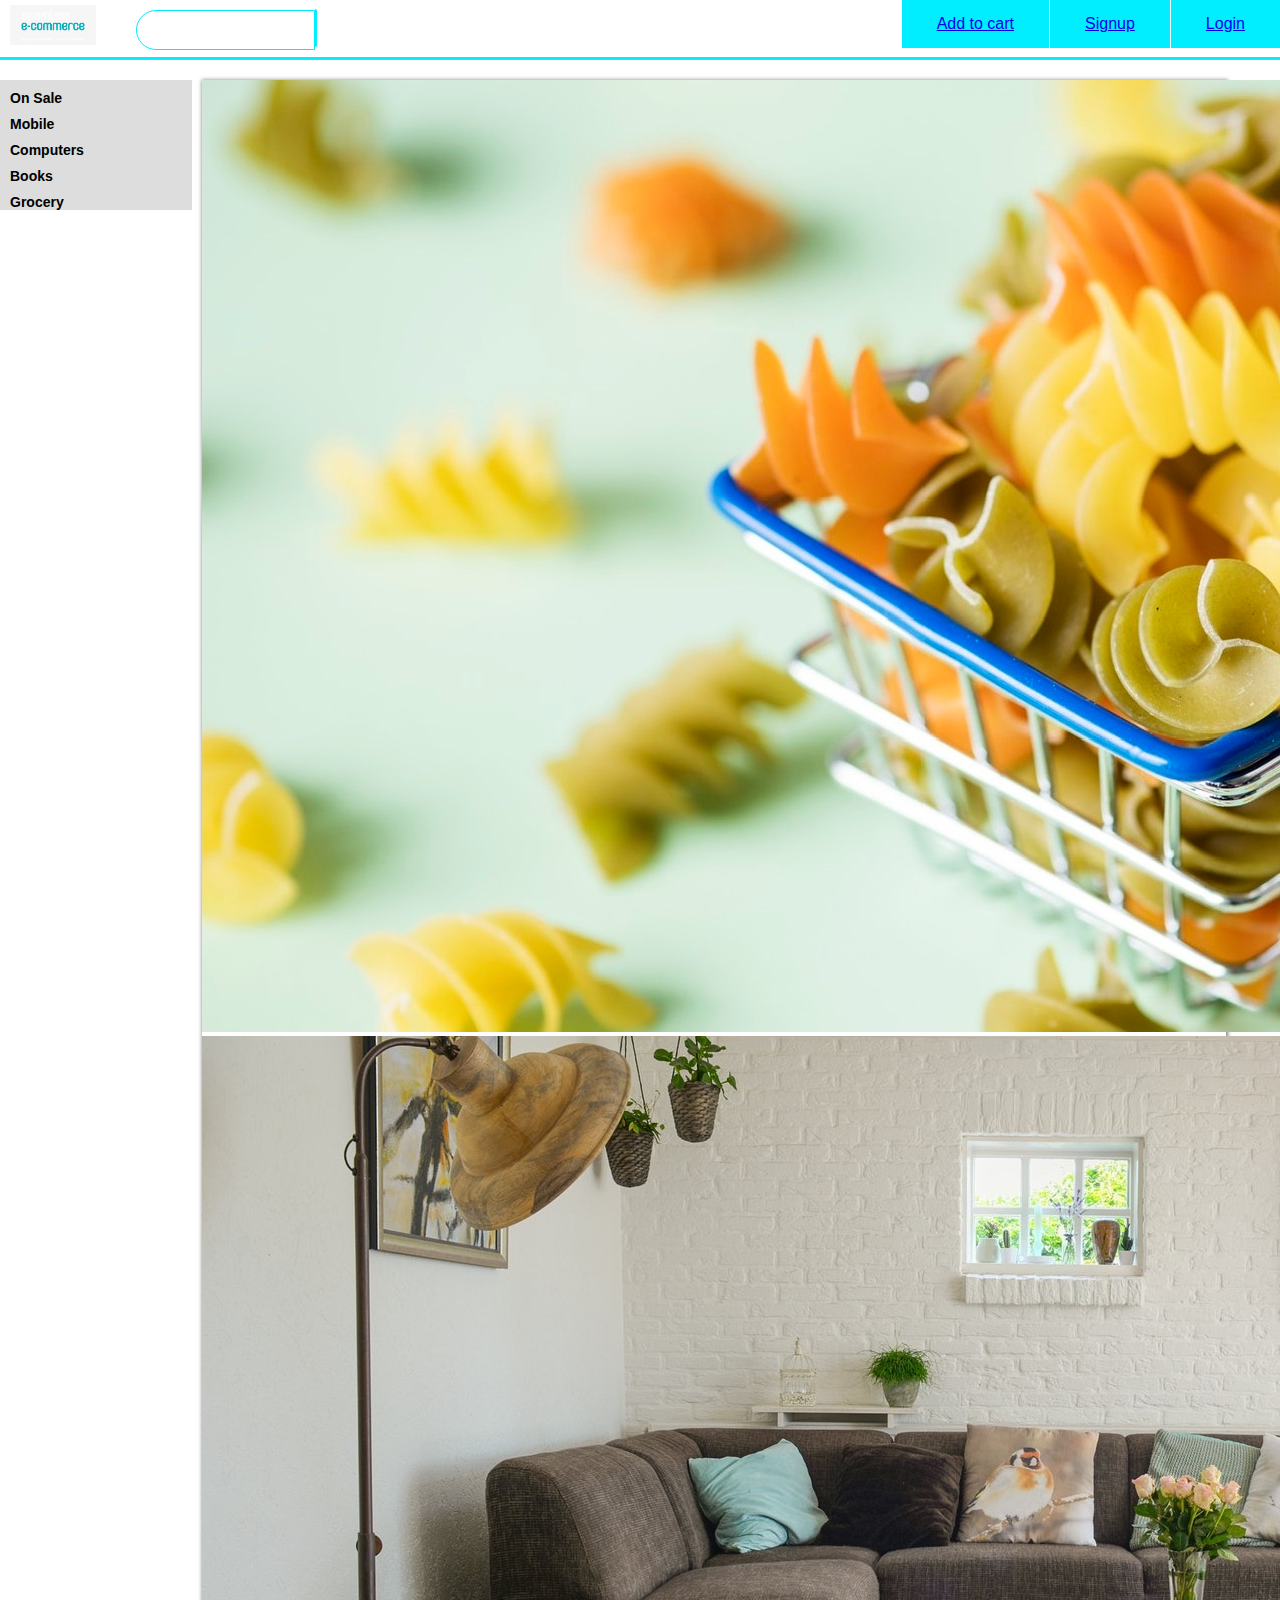
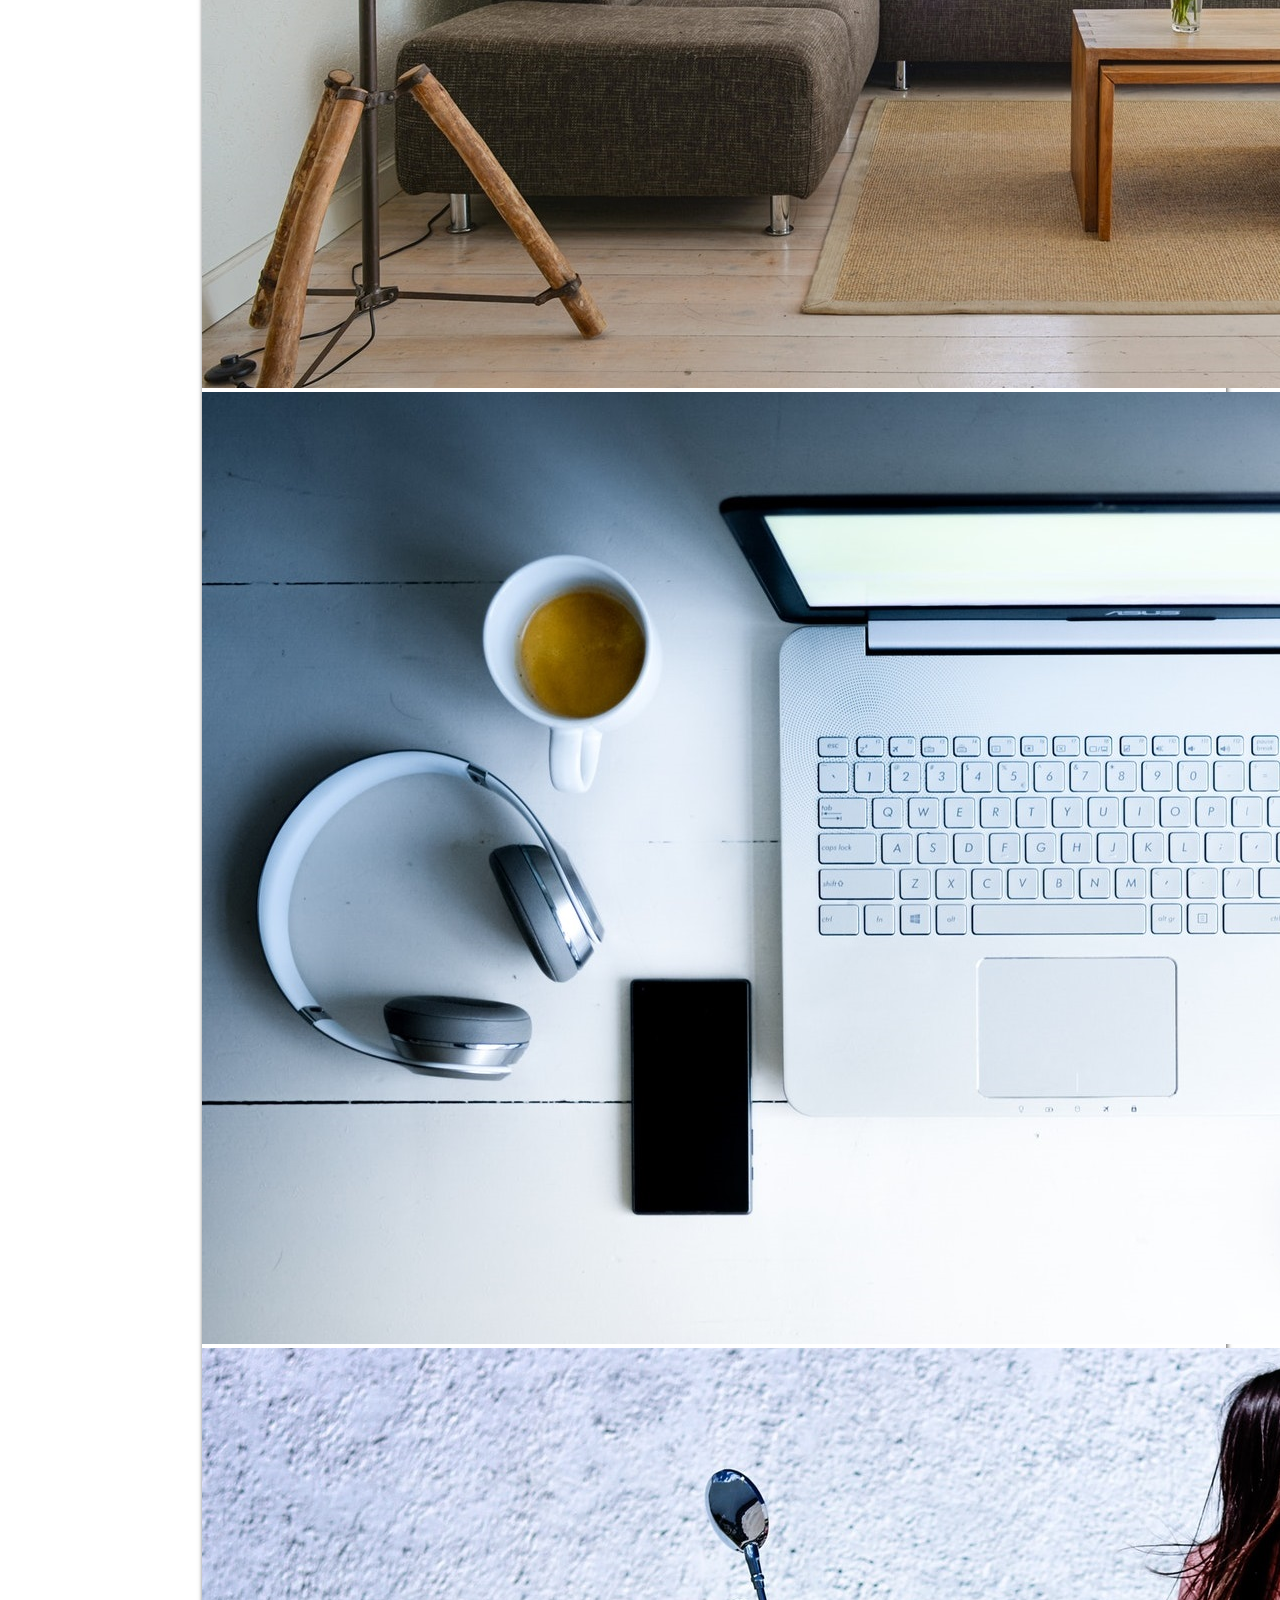
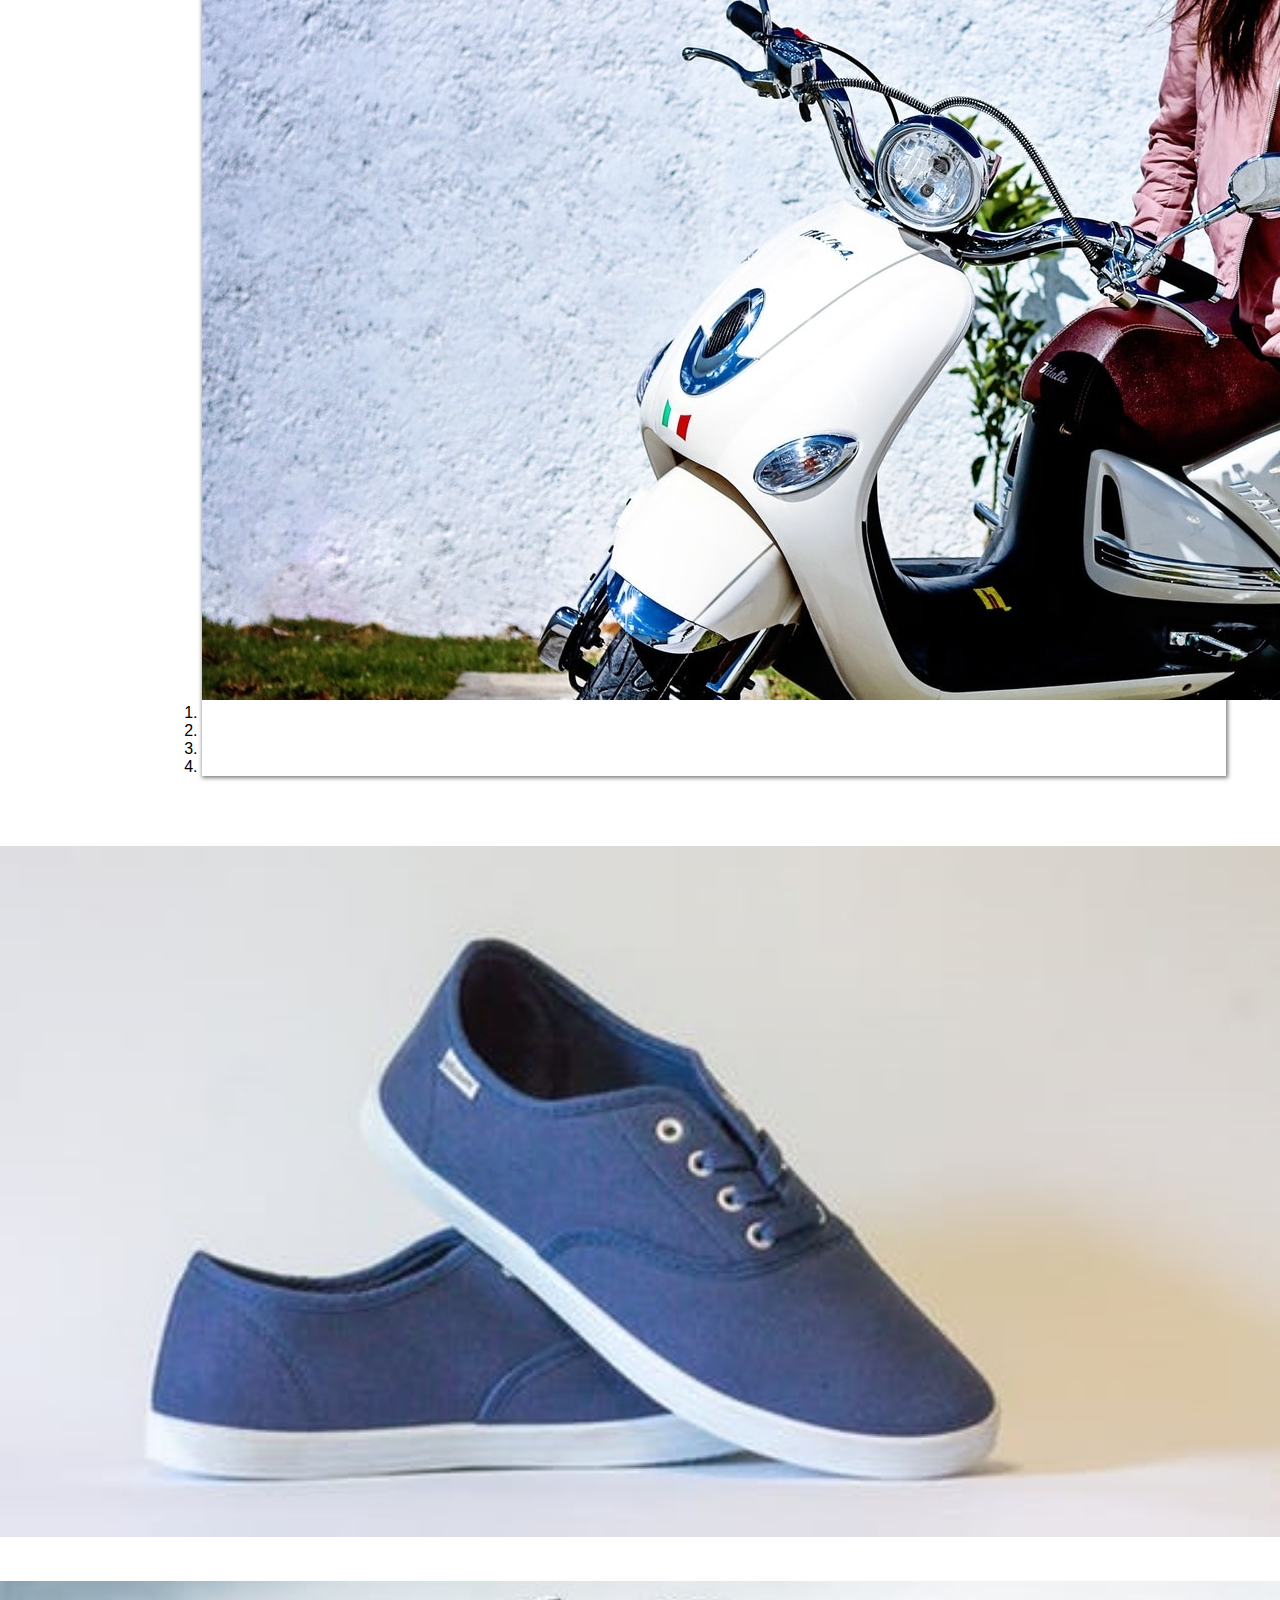
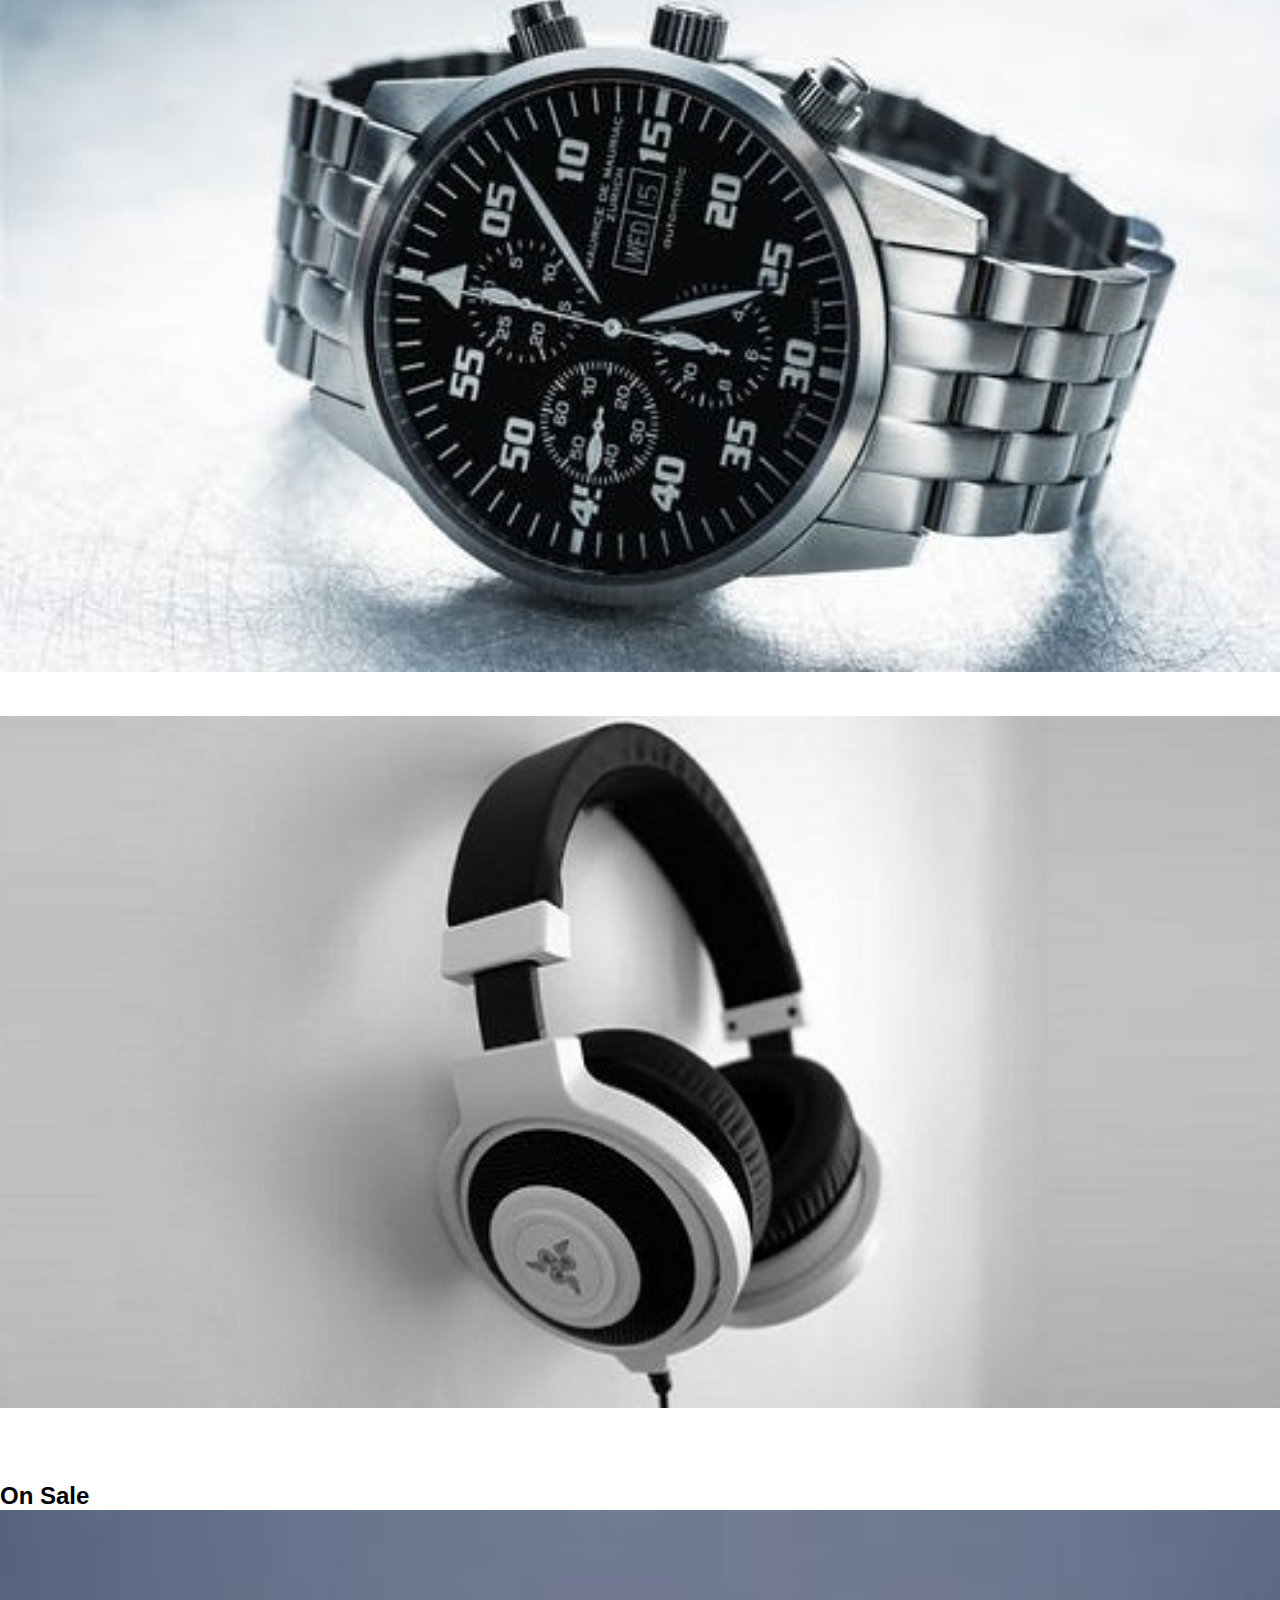
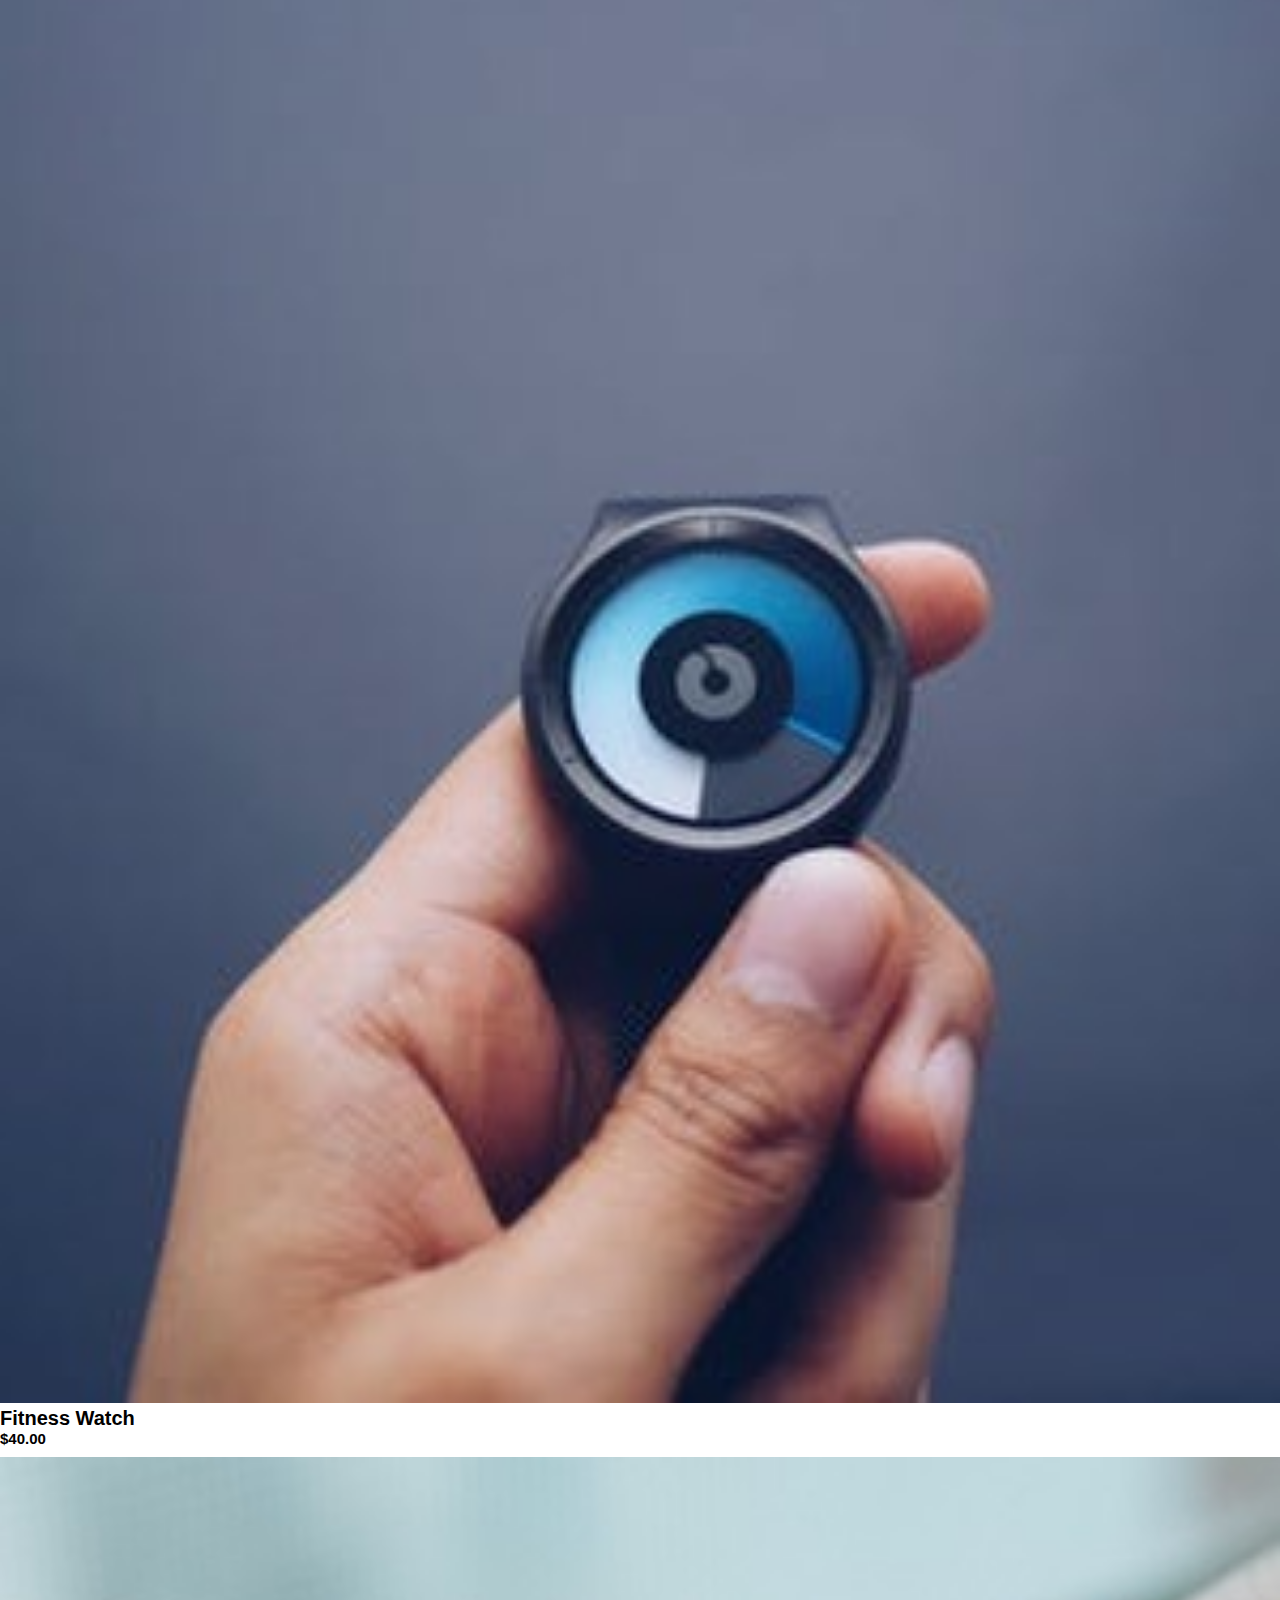
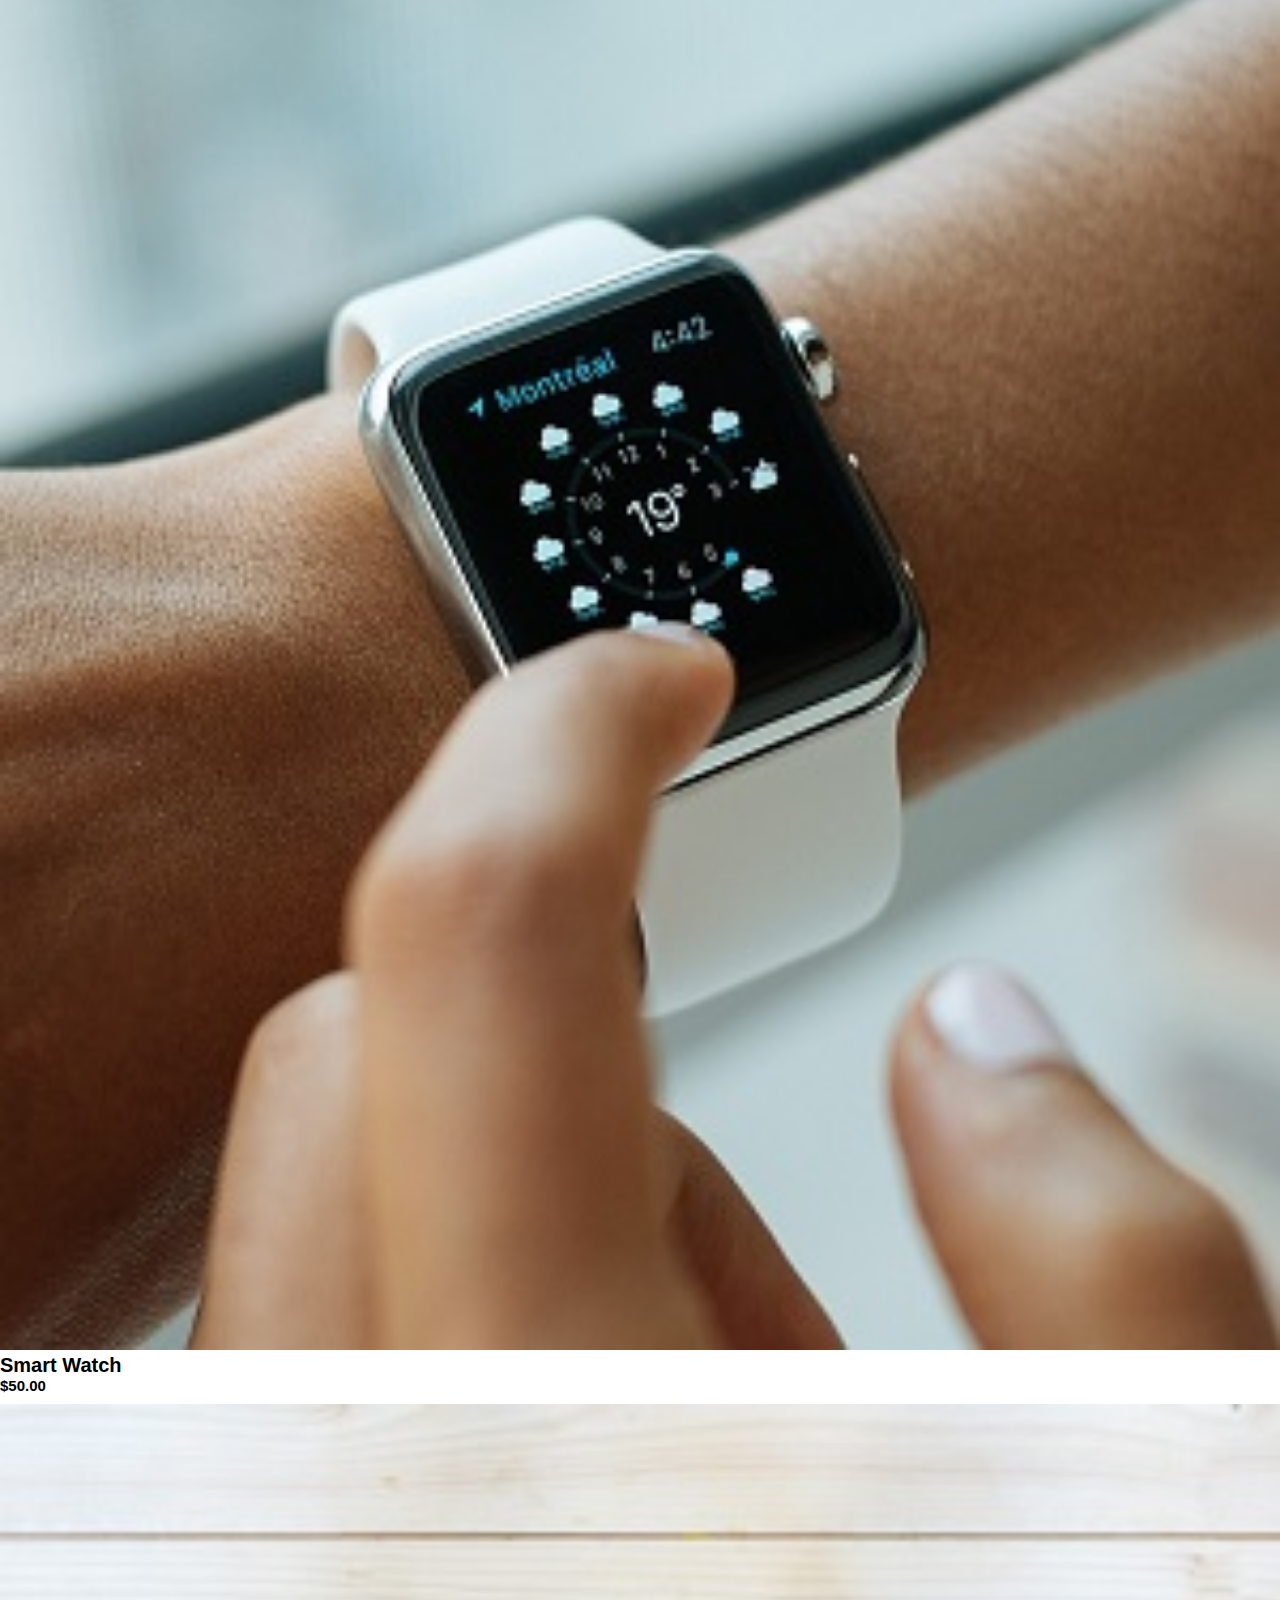
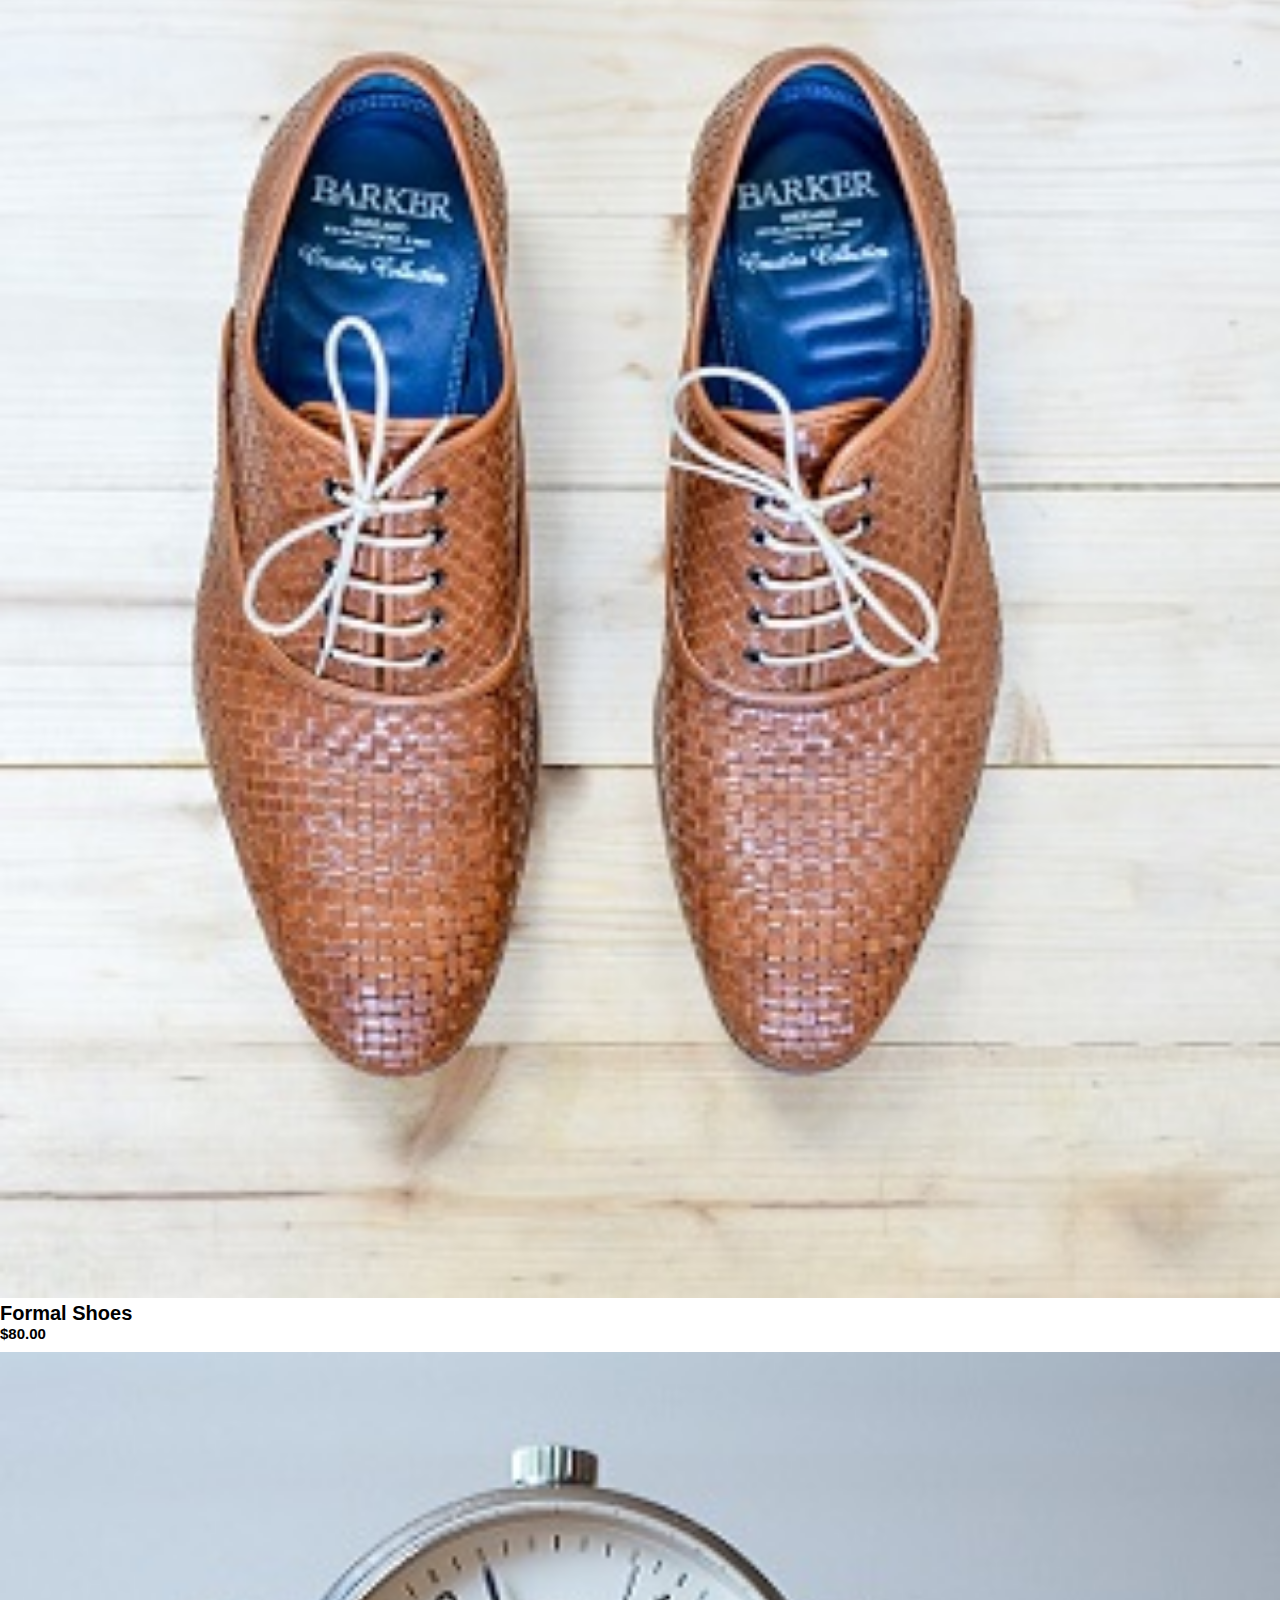
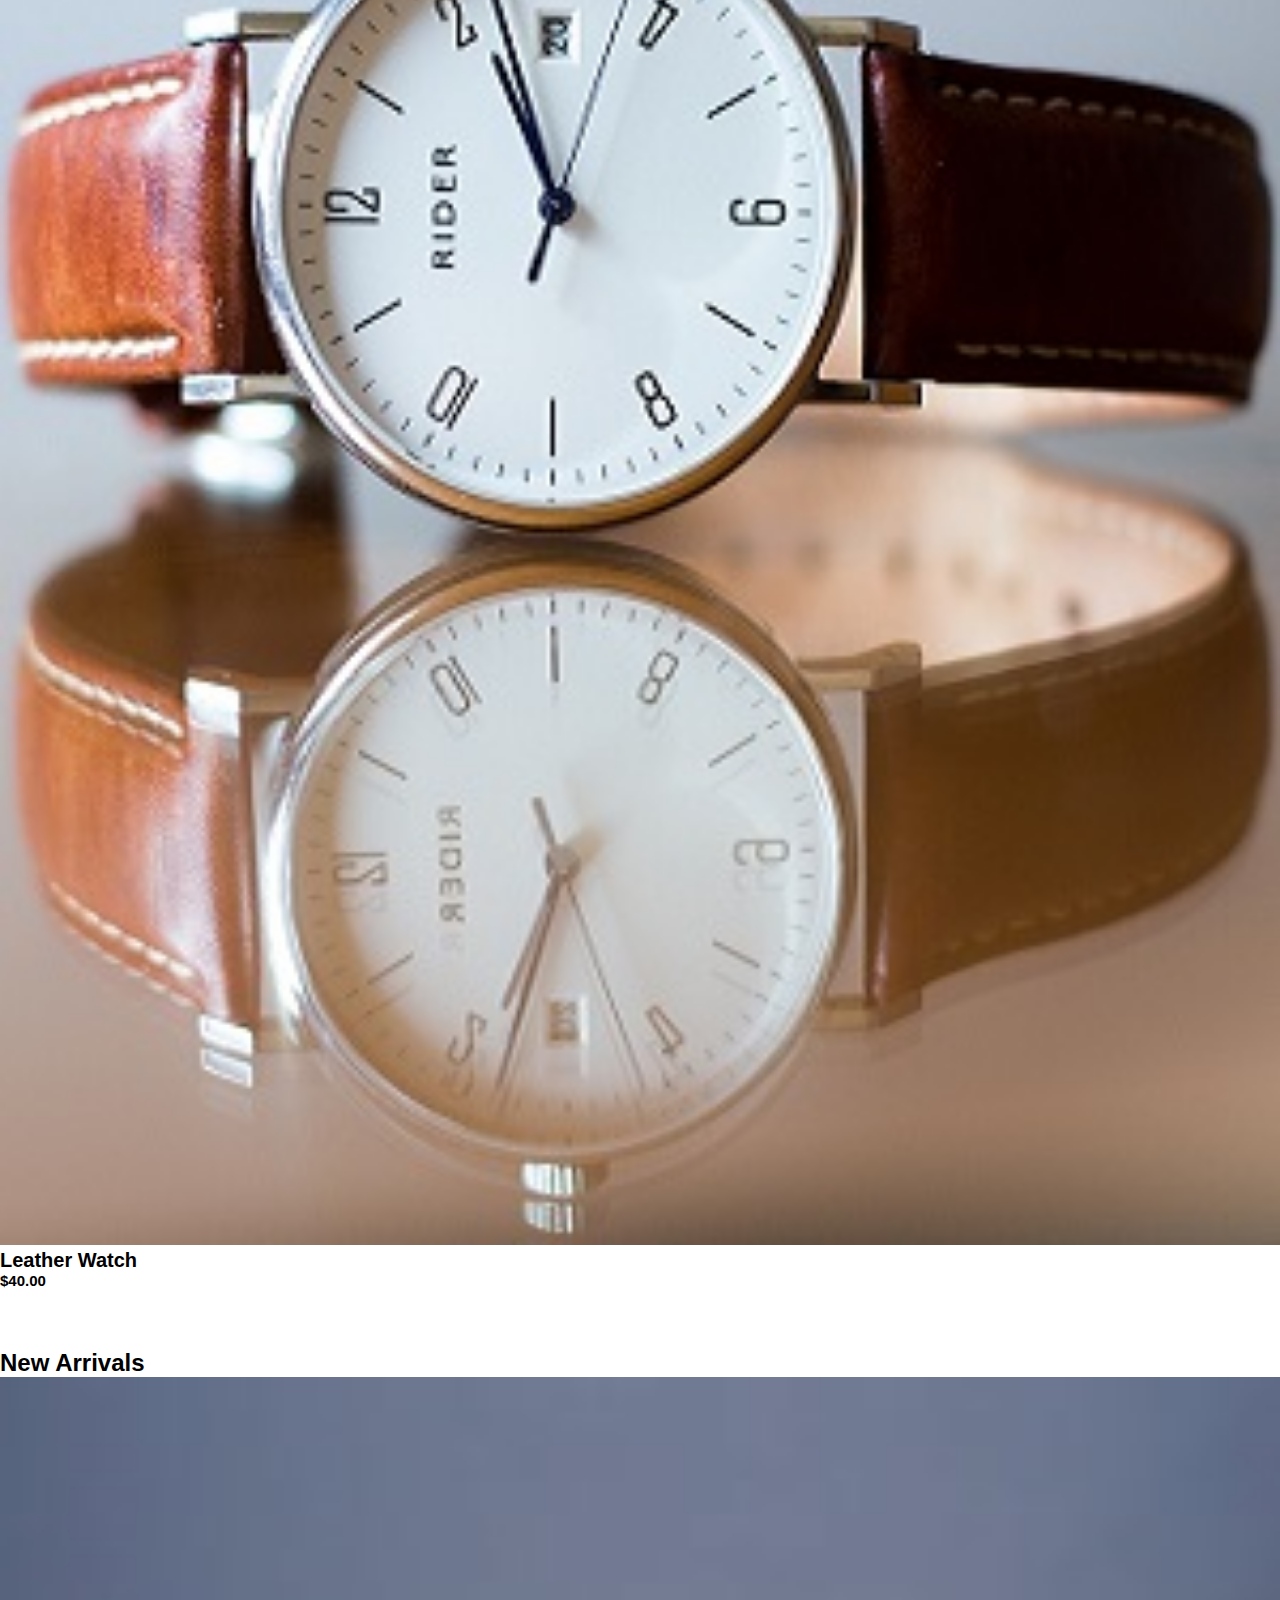
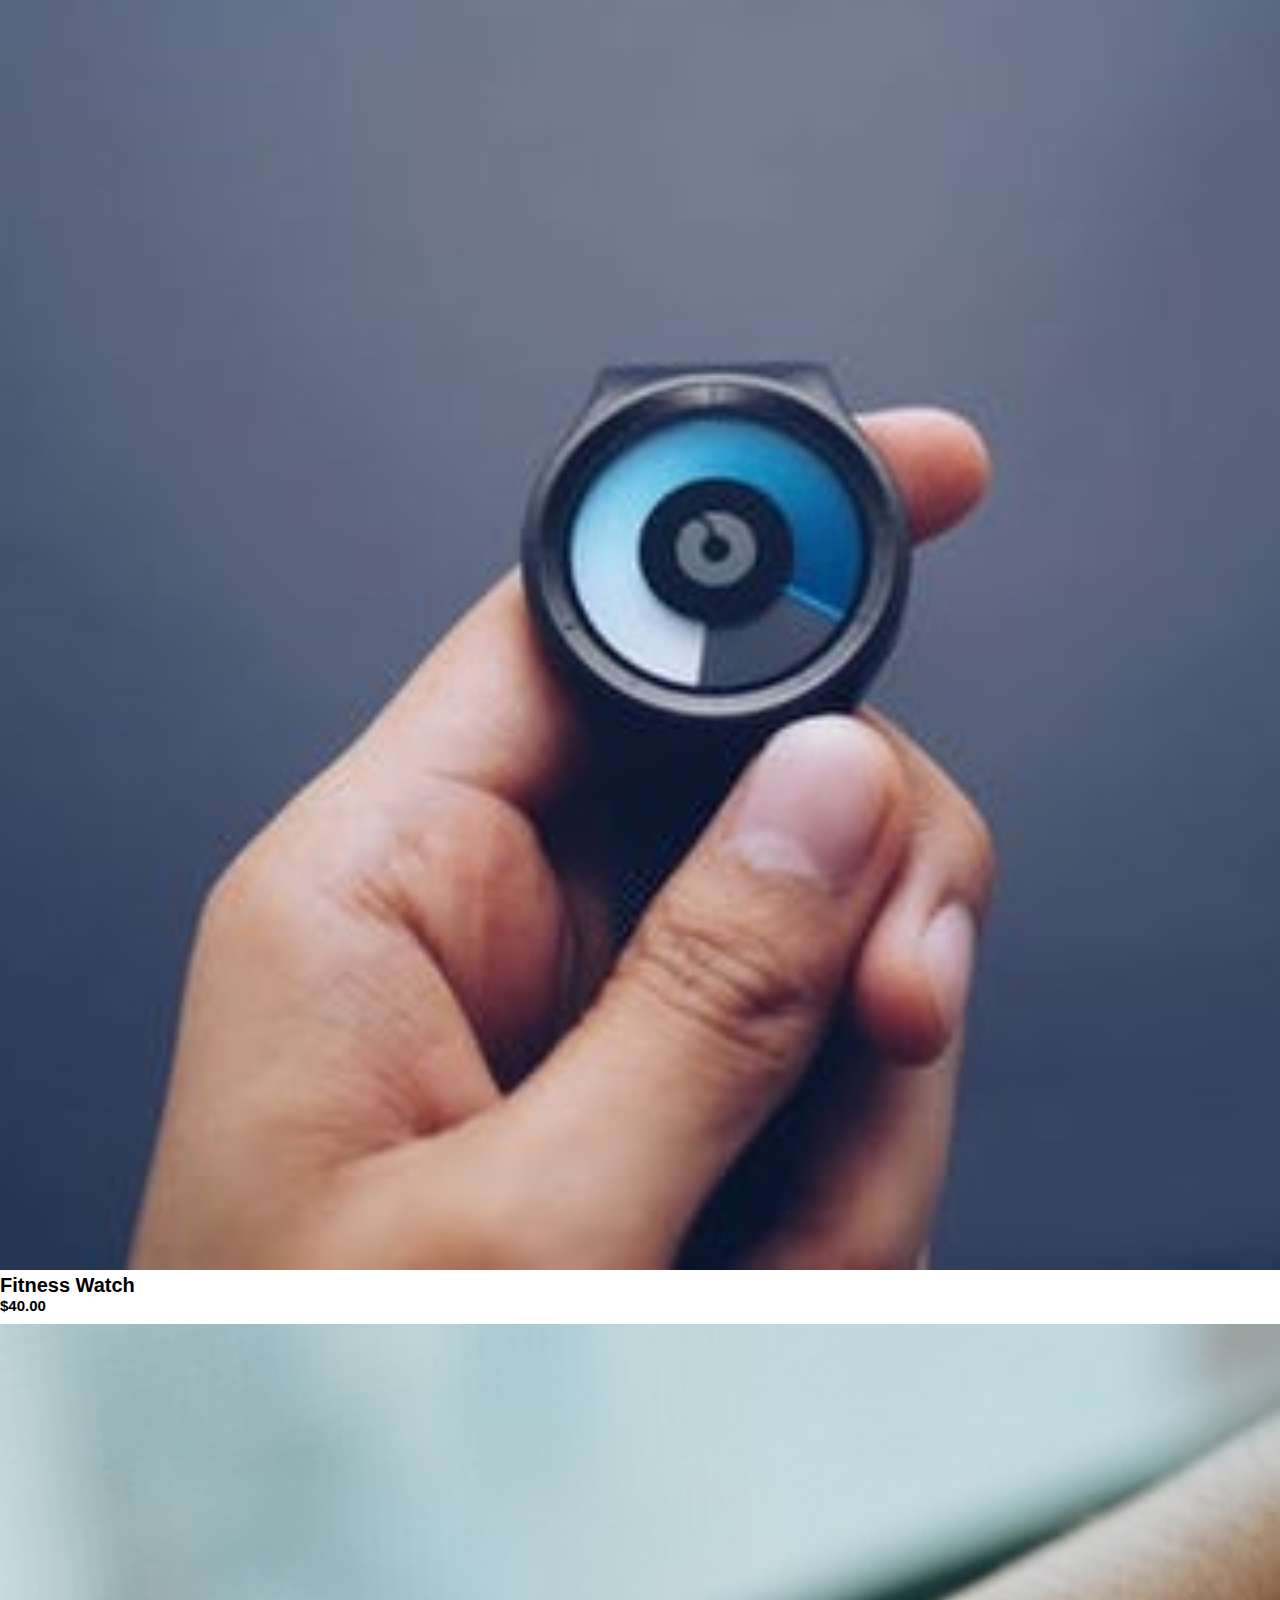
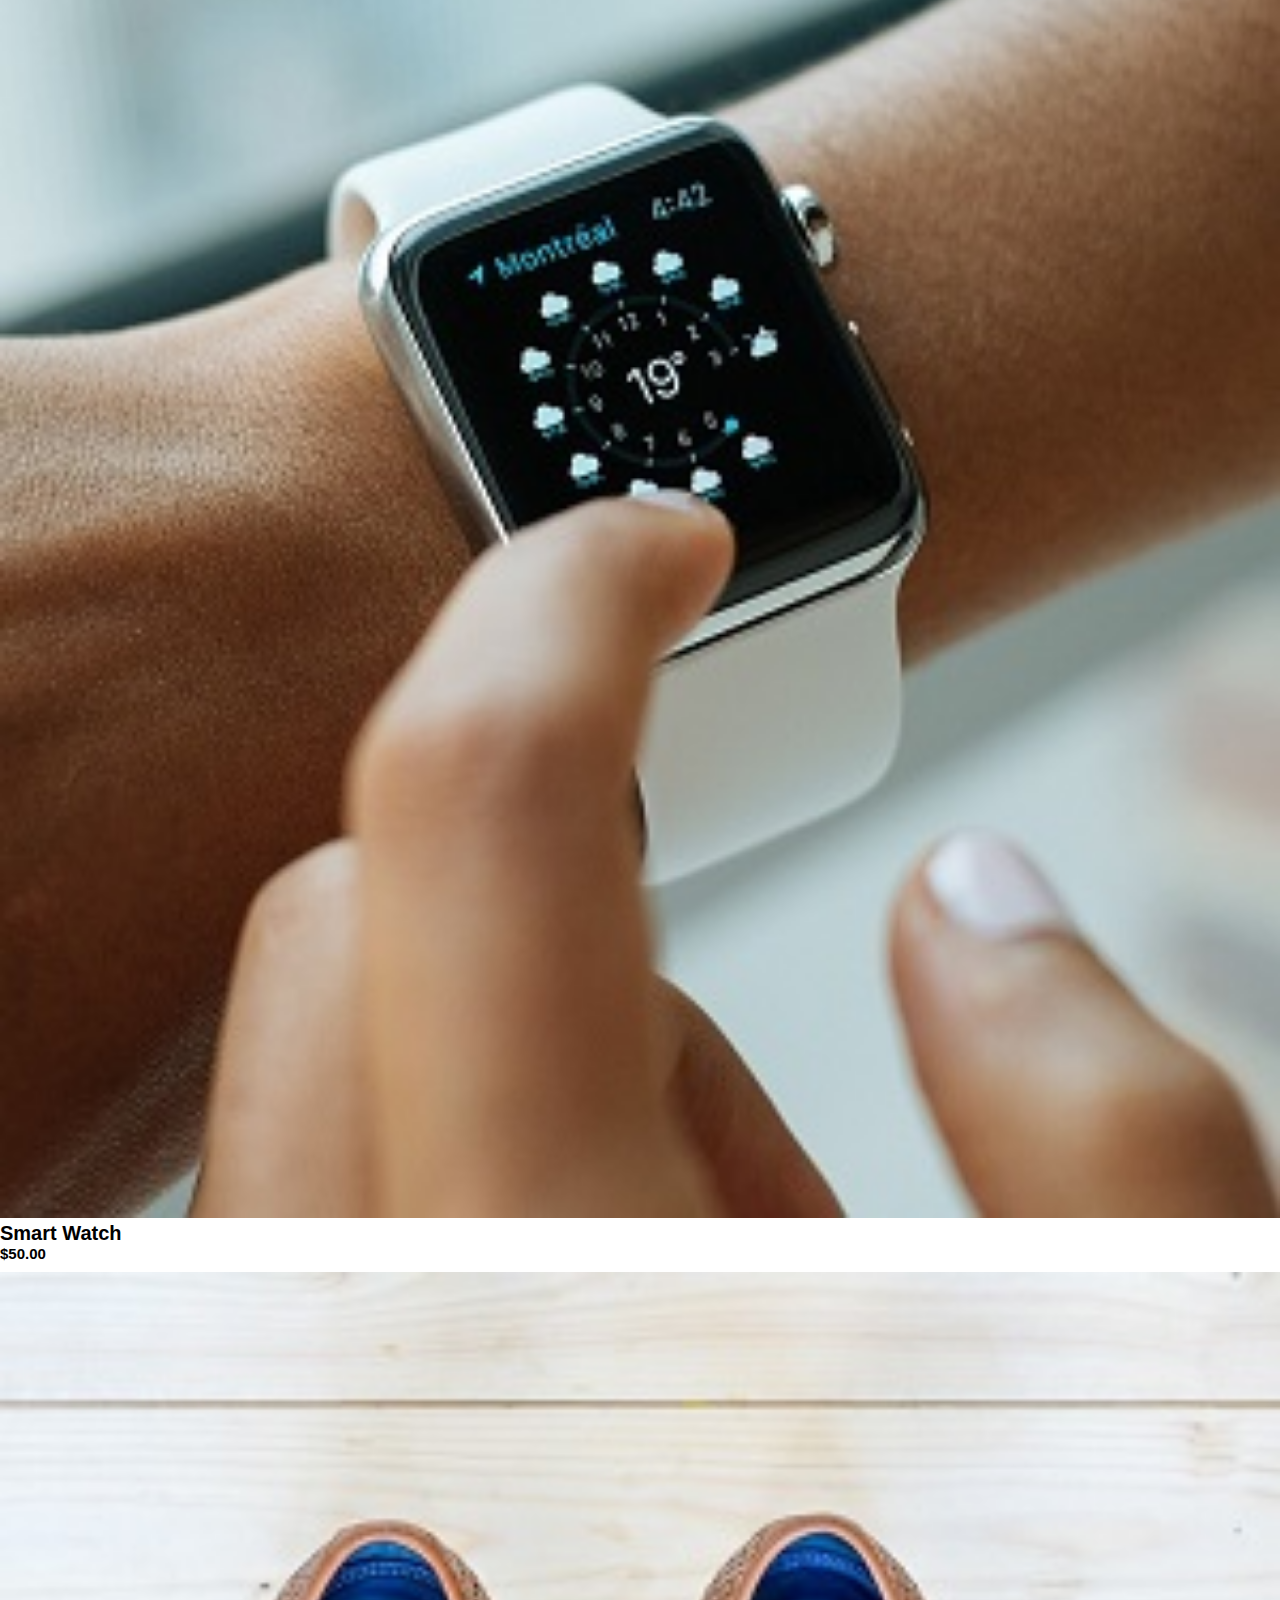
<file: index.html>
<!DOCTYPE html>
<html lang="en">
<head>
    <meta charset="UTF-8">
    <meta name="viewport" content="width=device-width, initial-scale=1.0">
    <meta http-equiv="X-UA-Compatible" content="ie=edge">
    <link rel="stylesheet" href="style.css">
    <link rel="stylesheet" href="https://stackpath.bootstrapcdn.com/bootstrap/4.1.3/css/bootstrap.min.css"
        integrity="sha384-MCw98/SFnGE8fJT3GXwEOngsV7Zt27NXFoaoApmYm81iuXoPkFOJwJ8ERdknLPMO" crossorigin="anonymous">
        <script src="https://code.jquery.com/jquery-3.3.1.slim.min.js"
            integrity="sha384-q8i/X+965DzO0rT7abK41JStQIAqVgRVzpbzo5smXKp4YfRvH+8abtTE1Pi6jizo"
            crossorigin="anonymous"></script>
        <script src="https://cdnjs.cloudflare.com/ajax/libs/popper.js/1.14.3/umd/popper.min.js"
            integrity="sha384-ZMP7rVo3mIykV+2+9J3UJ46jBk0WLaUAdn689aCwoqbBJiSnjAK/l8WvCWPIPm49"
            crossorigin="anonymous"></script>
        <script src="https://stackpath.bootstrapcdn.com/bootstrap/4.1.3/js/bootstrap.min.js"
            integrity="sha384-ChfqqxuZUCnJSK3+MXmPNIyE6ZbWh2IMqE241rYiqJxyMiZ6OW/JmZQ5stwEULTy"
            crossorigin="anonymous"></script>
        <link rel="stylesheet" href="https://use.fontawesome.com/releases/v5.8.1/css/all.css"
            integrity="sha384-50oBUHEmvpQ+1lW4y57PTFmhCaXp0ML5d60M1M7uH2+nqUivzIebhndOJK28anvf" crossorigin="anonymous">
        
    <title>ECommerce-Website</title>
</head>
<body>
    
    <div class="top-nav-bar">
        <div class="search-box">
            <i class="fas fa-bars" id="menu-btn" onclick="openmenu()"></i>
            <i class="fas fa-times"id="close-btn"onclick="closemenu()"></i>
            <img src="images/logo.png" class="logo">
            <input type="text" class="form-control">
            <span class="input-group-text"><i class="fas fa-search"></i></span>
        </div>
        <div class="menu-bar">
            <ul>
                <li><a href="#">Add to cart</a></li>
                <li><a href="#">Signup</a></li>
                <li><a href="#">Login</a></li>
            </ul>
        </div>
    </div>

    <section class="header">
        <div class="side-menu" id="side-menu">
            <ul>
                <li>On Sale<i class="fas fa-angle-right"></i>
                    <ul>
                        <li>sub-menu-1</li>
                        <li>sub-menu-1</li>
                        <li>sub-menu-1</li>
                        <li>sub-menu-1</li>
                    </ul>
                </li>
                <li>Mobile<i class="fas fa-angle-right"></i>
                <ul>
                    <li>sub-menu-2</li>
                    <li>sub-menu-2</li>
                    <li>sub-menu-2</li>
                    <li>sub-menu-2</li>
                </ul>
                </li>
                <li>Computers<i class="fas fa-angle-right"></i>
                <ul>
                    <li>sub-menu-3</li>
                    <li>sub-menu-3</li>
                    <li>sub-menu-3</li>
                    <li>sub-menu-3</li>
                </ul>
                </li>
                <li>Books <i class="fa fa-angle-right"></i>
                    <ul>
                        <li>Sub Menu-4</li>
                        <li>Sub Menu-4</li>
                        <li>Sub Menu-4</li>
                        <li>Sub Menu-4</li>
                    </ul>
                </li>
                <li>Grocery <i class="fa fa-angle-right"></i>
                    <ul>
                        <li>Sub Menu-5</li>
                        <li>Sub Menu-5</li>
                        <li>Sub Menu-5</li>
                        <li>Sub Menu-5</li>
                    </ul>
                </li>
            </ul>
        </div>

        <div class="slider">
            <div id="slider" class="carousel slide carousel-fade" data-ride="carousel">
                <div class="carousel-inner">
                    <div class="carousel-item active">
                        <img src="images/img-1.jpeg" class="d-block w-100">
                    </div>
                    <div class="carousel-item">
                        <img src="images/img-2.jpeg" class="d-block w-100">
                    </div>
                    <div class="carousel-item">
                        <img src="images/img-3.jpeg" class="d-block w-100">
                    </div>
                    <div class="carousel-item">
                        <img src="images/img-4.jpeg" class="d-block w-100">
                    </div>
                </div>
                <ol class="carousel-indicators">
                    <li data-target="#slider" data-slide-to="0" class="active"></li>
                    <li data-target="#slider" data-slide-to="1"></li>
                    <li data-target="#slider" data-slide-to="2"></li>
                    <li data-target="#slider" data-slide-to="3"></li>
                </ol>
                <!-- <a class="carousel-control-prev" href="#carouselExampleFade" role="button" data-slide="prev">
                    <span class="carousel-control-prev-icon" aria-hidden="true"></span>
                    <span class="sr-only">Previous</span>
                </a>
                <a class="carousel-control-next" href="#carouselExampleFade" role="button" data-slide="next">
                    <span class="carousel-control-next-icon" aria-hidden="true"></span>
                    <span class="sr-only">Next</span>
                </a> -->
            </div>
        </div>
    </section>
    
    <!--feature categories-->
    <section class="feature-categries">
        <div class="container">
            <div class="row">
                <div class="col-md-4">
                    <img src="images/categories1.jpg">
                </div>
                <div class="col-md-4">
                    <img src="images/categories2.jpeg">
                </div>
                <div class="col-md-4">
                    <img src="images/categories3.jpeg">
                </div>
            </div>
        </div>
    </section>

    <!----on sale products------>
    <section class="on-sale">
        <div class="container">
            <div class="title-box">
                <h2>On Sale</h2>
            </div>
            <div class="row">
                <div class="col-md-3">
                    <div class="product-top">
                        <a href="product.html"><img src="images/product1.jpg"></a>
                        <div class="overlay-right">
                            <button type="button" class="btn btn-secondary" title="Quick Shop">
                                <i class="fa fa-eye"></i>
                            </button>
                            <button type="button" class="btn btn-secondary" title="Add to Wishlist">
                                <i class="fa fa-heart"></i>
                            </button>
                            <button type="button" class="btn btn-secondary" title="Add to Cart">
                                <i class="fa fa-shopping-cart"></i>
                            </button>
                        </div>
                    </div>
                    <div class="product-bottom text-center">
                        <i class="fa fa-star"></i>
                        <i class="fa fa-star"></i>
                        <i class="fa fa-star"></i>
                        <i class="fa fa-star"></i>
                        <i class="fa fa-star-half"></i>
                        <h3>Fitness Watch</h3>
                        <h5>$40.00</h5>
                    </div>
                </div>
                <div class="col-md-3">
                    <div class="product-top">
                        <a href="product.html"><img src="images/product2.jpg"></a>
                        <div class="overlay-right">
                            <button type="button" class="btn btn-secondary" title="Quick Shop">
                                <i class="fa fa-eye"></i>
                            </button>
                            <button type="button" class="btn btn-secondary" title="Add to Wishlist">
                                <i class="fa fa-heart"></i>
                            </button>
                            <button type="button" class="btn btn-secondary" title="Add to Cart">
                                <i class="fa fa-shopping-cart"></i>
                            </button>
                        </div>
                    </div>
                    <div class="product-bottom text-center">
                        <i class="fa fa-star"></i>
                        <i class="fa fa-star"></i>
                        <i class="fa fa-star"></i>
                        <i class="fa fa-star"></i>
                        <i class="fa fa-star-half"></i>
                        <h3>Smart Watch</h3>
                        <h5>$50.00</h5>
                    </div>
                </div>
                <div class="col-md-3">
                    <div class="product-top">
                        <a href="product.html"><img src="images/product3.jpg"></a>
                        <div class="overlay-right">
                            <button type="button" class="btn btn-secondary" title="Quick Shop">
                                <i class="fa fa-eye"></i>
                            </button>
                            <button type="button" class="btn btn-secondary" title="Add to Wishlist">
                                <i class="fa fa-heart"></i>
                            </button>
                            <button type="button" class="btn btn-secondary" title="Add to Cart">
                                <i class="fa fa-shopping-cart"></i>
                            </button>
                        </div>
                    </div>
                    <div class="product-bottom text-center">
                        <i class="fa fa-star"></i>
                        <i class="fa fa-star"></i>
                        <i class="fa fa-star"></i>
                        <i class="fa fa-star"></i>
                        <i class="fa fa-star-half"></i>
                        <h3>Formal Shoes</h3>
                        <h5>$80.00</h5>
                    </div>
                </div>
                <div class="col-md-3">
                    <div class="product-top">
                        <a href="product.html"><img src="images/product4.jpg"></a>
                        <div class="overlay-right">
                            <button type="button" class="btn btn-secondary" title="Quick Shop">
                                <i class="fa fa-eye"></i>
                            </button>
                            <button type="button" class="btn btn-secondary" title="Add to Wishlist">
                                <i class="fa fa-heart"></i>
                            </button>
                            <button type="button" class="btn btn-secondary" title="Add to Cart">
                                <i class="fa fa-shopping-cart"></i>
                            </button>
                        </div>
                    </div>
                    <div class="product-bottom text-center">
                        <i class="fa fa-star"></i>
                        <i class="fa fa-star"></i>
                        <i class="fa fa-star"></i>
                        <i class="fa fa-star"></i>
                        <i class="fa fa-star-half"></i>
                        <h3>Leather Watch</h3>
                        <h5>$40.00</h5>
                    </div>
                </div>
            </div>
        </div>
    </section>

   <!-- new produets -->
   <section class="new-products">
        <div class="container">
            <div class="title-box">
                <h2>New Arrivals</h2>
            </div>
            <div class="row">
                <div class="col-md-3">
                    <div class="product-top">
                        <a href="product.html"><img src="images/product1.jpg"></a>
                        <div class="overlay-right">
                            <button type="button" class="btn btn-secondary" title="Quick Shop">
                                <i class="fa fa-eye"></i>
                            </button>
                            <button type="button" class="btn btn-secondary" title="Add to Wishlist">
                                <i class="fa fa-heart"></i>
                            </button>
                            <button type="button" class="btn btn-secondary" title="Add to Cart">
                                <i class="fa fa-shopping-cart"></i>
                            </button>
                        </div>
                    </div>
                    <div class="product-bottom text-center">
                        <i class="fa fa-star"></i>
                        <i class="fa fa-star"></i>
                        <i class="fa fa-star"></i>
                        <i class="fa fa-star"></i>
                        <i class="fa fa-star-half"></i>
                        <h3>Fitness Watch</h3>
                        <h5>$40.00</h5>
                    </div>
                </div>
                <div class="col-md-3">
                    <div class="product-top">
                        <a href="product.html"><img src="images/product2.jpg"></a>
                        <div class="overlay-right">
                            <button type="button" class="btn btn-secondary" title="Quick Shop">
                                <i class="fa fa-eye"></i>
                            </button>
                            <button type="button" class="btn btn-secondary" title="Add to Wishlist">
                                <i class="fa fa-heart"></i>
                            </button>
                            <button type="button" class="btn btn-secondary" title="Add to Cart">
                                <i class="fa fa-shopping-cart"></i>
                            </button>
                        </div>
                    </div>
                    <div class="product-bottom text-center">
                        <i class="fa fa-star"></i>
                        <i class="fa fa-star"></i>
                        <i class="fa fa-star"></i>
                        <i class="fa fa-star"></i>
                        <i class="fa fa-star-half"></i>
                        <h3>Smart Watch</h3>
                        <h5>$50.00</h5>
                    </div>
                </div>
                <div class="col-md-3">
                    <div class="product-top">
                        <a href="product.html"><img src="images/product3.jpg"></a>
                        <div class="overlay-right">
                            <button type="button" class="btn btn-secondary" title="Quick Shop">
                                <i class="fa fa-eye"></i>
                            </button>
                            <button type="button" class="btn btn-secondary" title="Add to Wishlist">
                                <i class="fa fa-heart"></i>
                            </button>
                            <button type="button" class="btn btn-secondary" title="Add to Cart">
                                <i class="fa fa-shopping-cart"></i>
                            </button>
                        </div>
                    </div>
                    <div class="product-bottom text-center">
                        <i class="fa fa-star"></i>
                        <i class="fa fa-star"></i>
                        <i class="fa fa-star"></i>
                        <i class="fa fa-star"></i>
                        <i class="fa fa-star-half"></i>
                        <h3>Formal Shoes</h3>
                        <h5>$80.00</h5>
                    </div>
                </div>
                <div class="col-md-3">
                    <div class="product-top">
                        <a href="product.html"><img src="images/product4.jpg"></a>
                        <div class="overlay-right">
                            <button type="button" class="btn btn-secondary" title="Quick Shop">
                                <i class="fa fa-eye"></i>
                            </button>
                            <button type="button" class="btn btn-secondary" title="Add to Wishlist">
                                <i class="fa fa-heart"></i>
                            </button>
                            <button type="button" class="btn btn-secondary" title="Add to Cart">
                                <i class="fa fa-shopping-cart"></i>
                            </button>
                        </div>
                    </div>
                    <div class="product-bottom text-center">
                        <i class="fa fa-star"></i>
                        <i class="fa fa-star"></i>
                        <i class="fa fa-star"></i>
                        <i class="fa fa-star"></i>
                        <i class="fa fa-star-half"></i>
                        <h3>Leather Watch</h3>
                        <h5>$40.00</h5>
                    </div>
                </div>
                <div class="row">
                    <div class="col-md-3">
                        <div class="product-top">
                            <a href="product.html"><img src="images/product1.jpg"></a>
                            <div class="overlay-right">
                                <button type="button" class="btn btn-secondary" title="Quick Shop">
                                    <i class="fa fa-eye"></i>
                                </button>
                                <button type="button" class="btn btn-secondary" title="Add to Wishlist">
                                    <i class="fa fa-heart"></i>
                                </button>
                                <button type="button" class="btn btn-secondary" title="Add to Cart">
                                    <i class="fa fa-shopping-cart"></i>
                                </button>
                            </div>
                        </div>
                        <div class="product-bottom text-center">
                            <i class="fa fa-star"></i>
                            <i class="fa fa-star"></i>
                            <i class="fa fa-star"></i>
                            <i class="fa fa-star"></i>
                            <i class="fa fa-star-half"></i>
                            <h3>Fitness Watch</h3>
                            <h5>$40.00</h5>
                        </div>
                    </div>
                    <div class="col-md-3">
                        <div class="product-top">
                            <a href="product.html"><img src="images/product2.jpg"></a>
                            <div class="overlay-right">
                                <button type="button" class="btn btn-secondary" title="Quick Shop">
                                    <i class="fa fa-eye"></i>
                                </button>
                                <button type="button" class="btn btn-secondary" title="Add to Wishlist">
                                    <i class="fa fa-heart"></i>
                                </button>
                                <button type="button" class="btn btn-secondary" title="Add to Cart">
                                    <i class="fa fa-shopping-cart"></i>
                                </button>
                            </div>
                        </div>
                        <div class="product-bottom text-center">
                            <i class="fa fa-star"></i>
                            <i class="fa fa-star"></i>
                            <i class="fa fa-star"></i>
                            <i class="fa fa-star"></i>
                            <i class="fa fa-star-half"></i>
                            <h3>Smart Watch</h3>
                            <h5>$50.00</h5>
                        </div>
                    </div>
                    <div class="col-md-3">
                        <div class="product-top">
                            <a href="product.html"><img src="images/product3.jpg"></a>
                            <div class="overlay-right">
                                <button type="button" class="btn btn-secondary" title="Quick Shop">
                                    <i class="fa fa-eye"></i>
                                </button>
                                <button type="button" class="btn btn-secondary" title="Add to Wishlist">
                                    <i class="fa fa-heart"></i>
                                </button>
                                <button type="button" class="btn btn-secondary" title="Add to Cart">
                                    <i class="fa fa-shopping-cart"></i>
                                </button>
                            </div>
                        </div>
                        <div class="product-bottom text-center">
                            <i class="fa fa-star"></i>
                            <i class="fa fa-star"></i>
                            <i class="fa fa-star"></i>
                            <i class="fa fa-star"></i>
                            <i class="fa fa-star-half"></i>
                            <h3>Formal Shoes</h3>
                            <h5>$80.00</h5>
                        </div>
                    </div>
                    <div class="col-md-3">
                        <div class="product-top">
                            <a href="product.html"><img src="images/product4.jpg"></a>
                            <div class="overlay-right">
                                <button type="button" class="btn btn-secondary" title="Quick Shop">
                                    <i class="fa fa-eye"></i>
                                </button>
                                <button type="button" class="btn btn-secondary" title="Add to Wishlist">
                                    <i class="fa fa-heart"></i>
                                </button>
                                <button type="button" class="btn btn-secondary" title="Add to Cart">
                                    <i class="fa fa-shopping-cart"></i>
                                </button>
                            </div>
                        </div>
                        <div class="product-bottom text-center">
                            <i class="fa fa-star"></i>
                            <i class="fa fa-star"></i>
                            <i class="fa fa-star"></i>
                            <i class="fa fa-star"></i>
                            <i class="fa fa-star-half"></i>
                            <h3>Leather Watch</h3>
                            <h5>$40.00</h5>
                        </div>
                    </div>
            </div>
        </div>

   </section>
   

   <section class="website-features">
    <div class="container">
        <div class="row">
            <div class="col-md-3 feature-box">
                <img src="images/feature-1.png">
                <div class="feature-text">
                    <p><b>100% Original items </b>are available at company</p>
                </div>
            </div>
            <div class="col-md-3 feature-box">
                <img src="images/feature-2.png">
                <div class="feature-text">
                    <p><b>Return within 30 days </b>of receiving your order.</p>
                </div>
            </div>
            <div class="col-md-3 feature-box">
                <img src="images/feature-3.png">
                <div class="feature-text">
                    <p><b>Get free delivery for every</b>order on more than price.</p>
                </div>
            </div>
            <div class="col-md-3 feature-box">
                <img src="images/feature-4.png">
                <div class="feature-text">
                    <p><b>Pay Online through multiple </b>options (card/Net banking)</p>
                </div>
            </div>
        </div>
    </div>
   </section>
    <section class="footer">
        <div class="container tex-center">
            
            <hr>
            <p class="copyright">Made By <i class="fa fa-heart-o"></i> FTZ</p>
        </div>
    </section>

   <script>
    function openmenu()
    {
        document.getElementById("side-menu").style.display="block";
        document.getElementById("menu-btn").style.display = "none";
        document.getElementById("close-btn").style.display = "block";
    }
     function closemenu() {
            document.getElementById("side-menu").style.display = "none";
            document.getElementById("menu-btn").style.display = "block";
            document.getElementById("close-btn").style.display = "none";
        }
    </script>

</body>
</html>
</file>
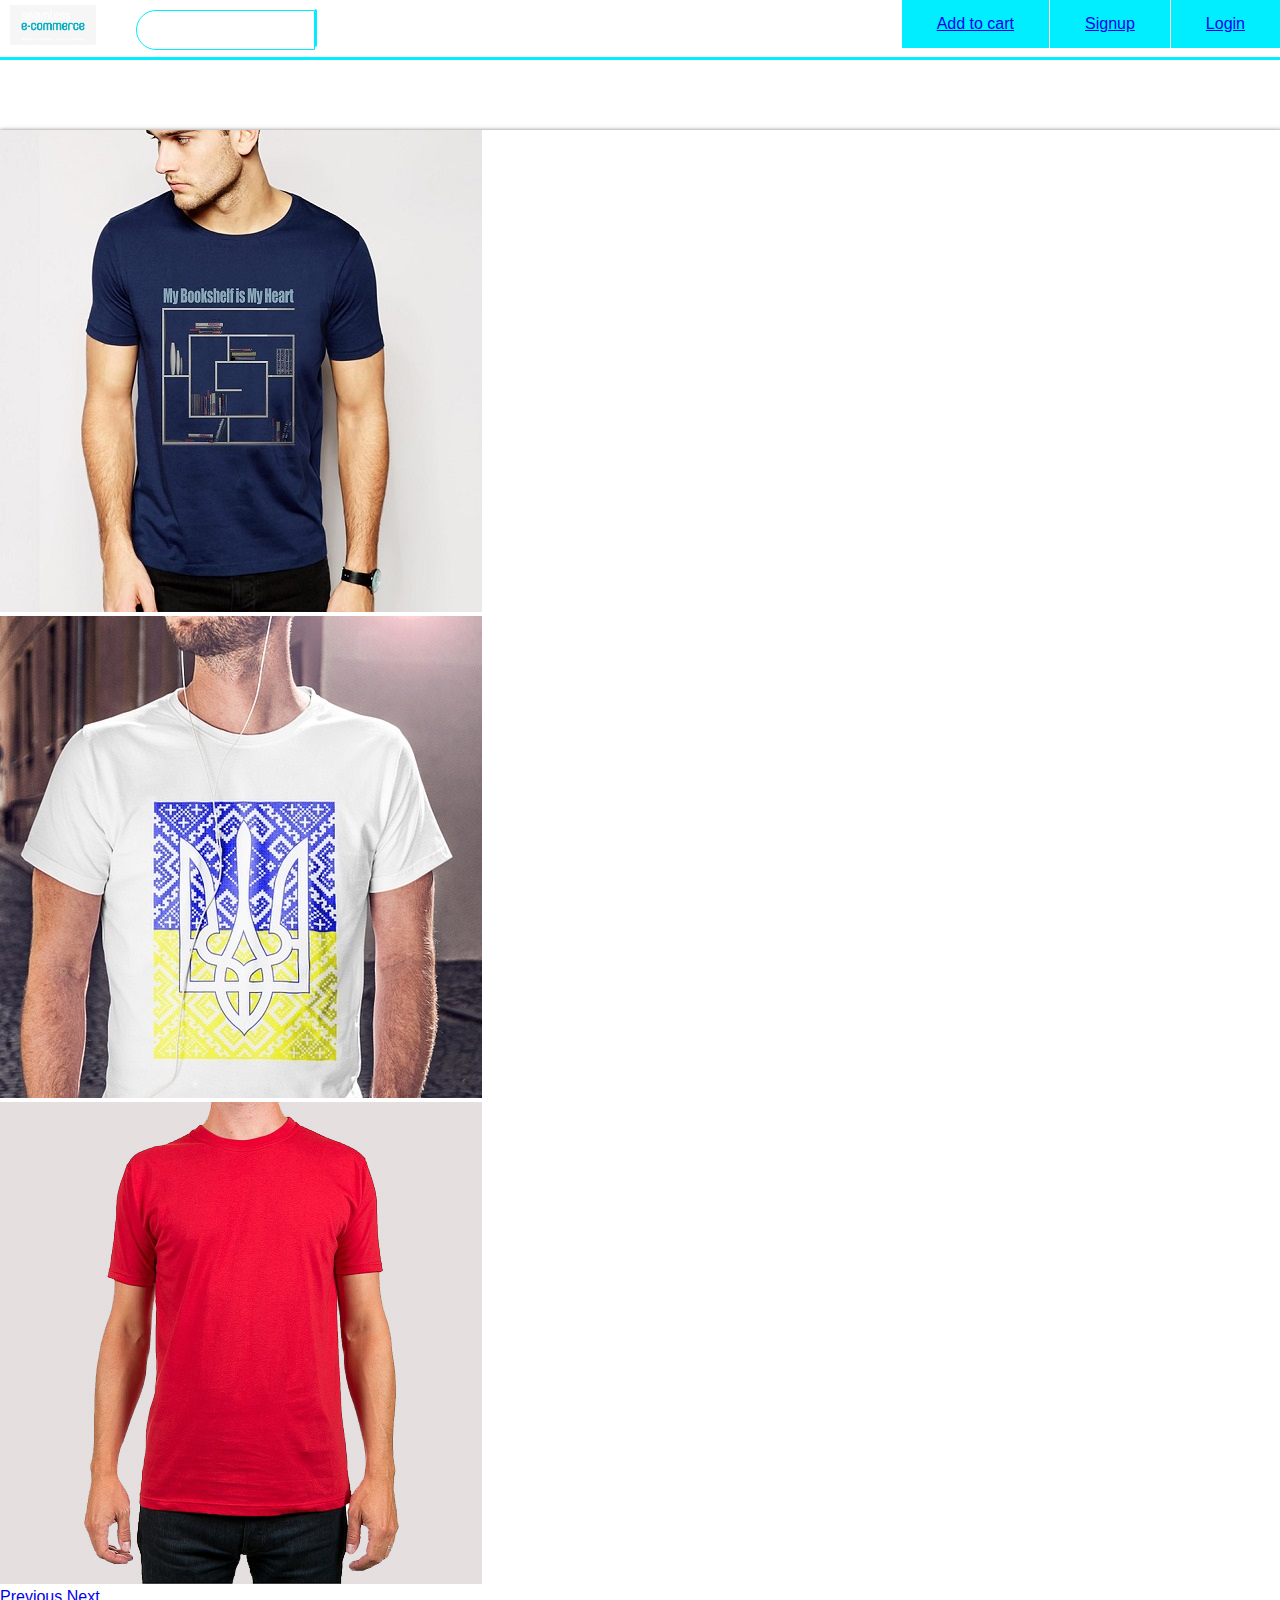
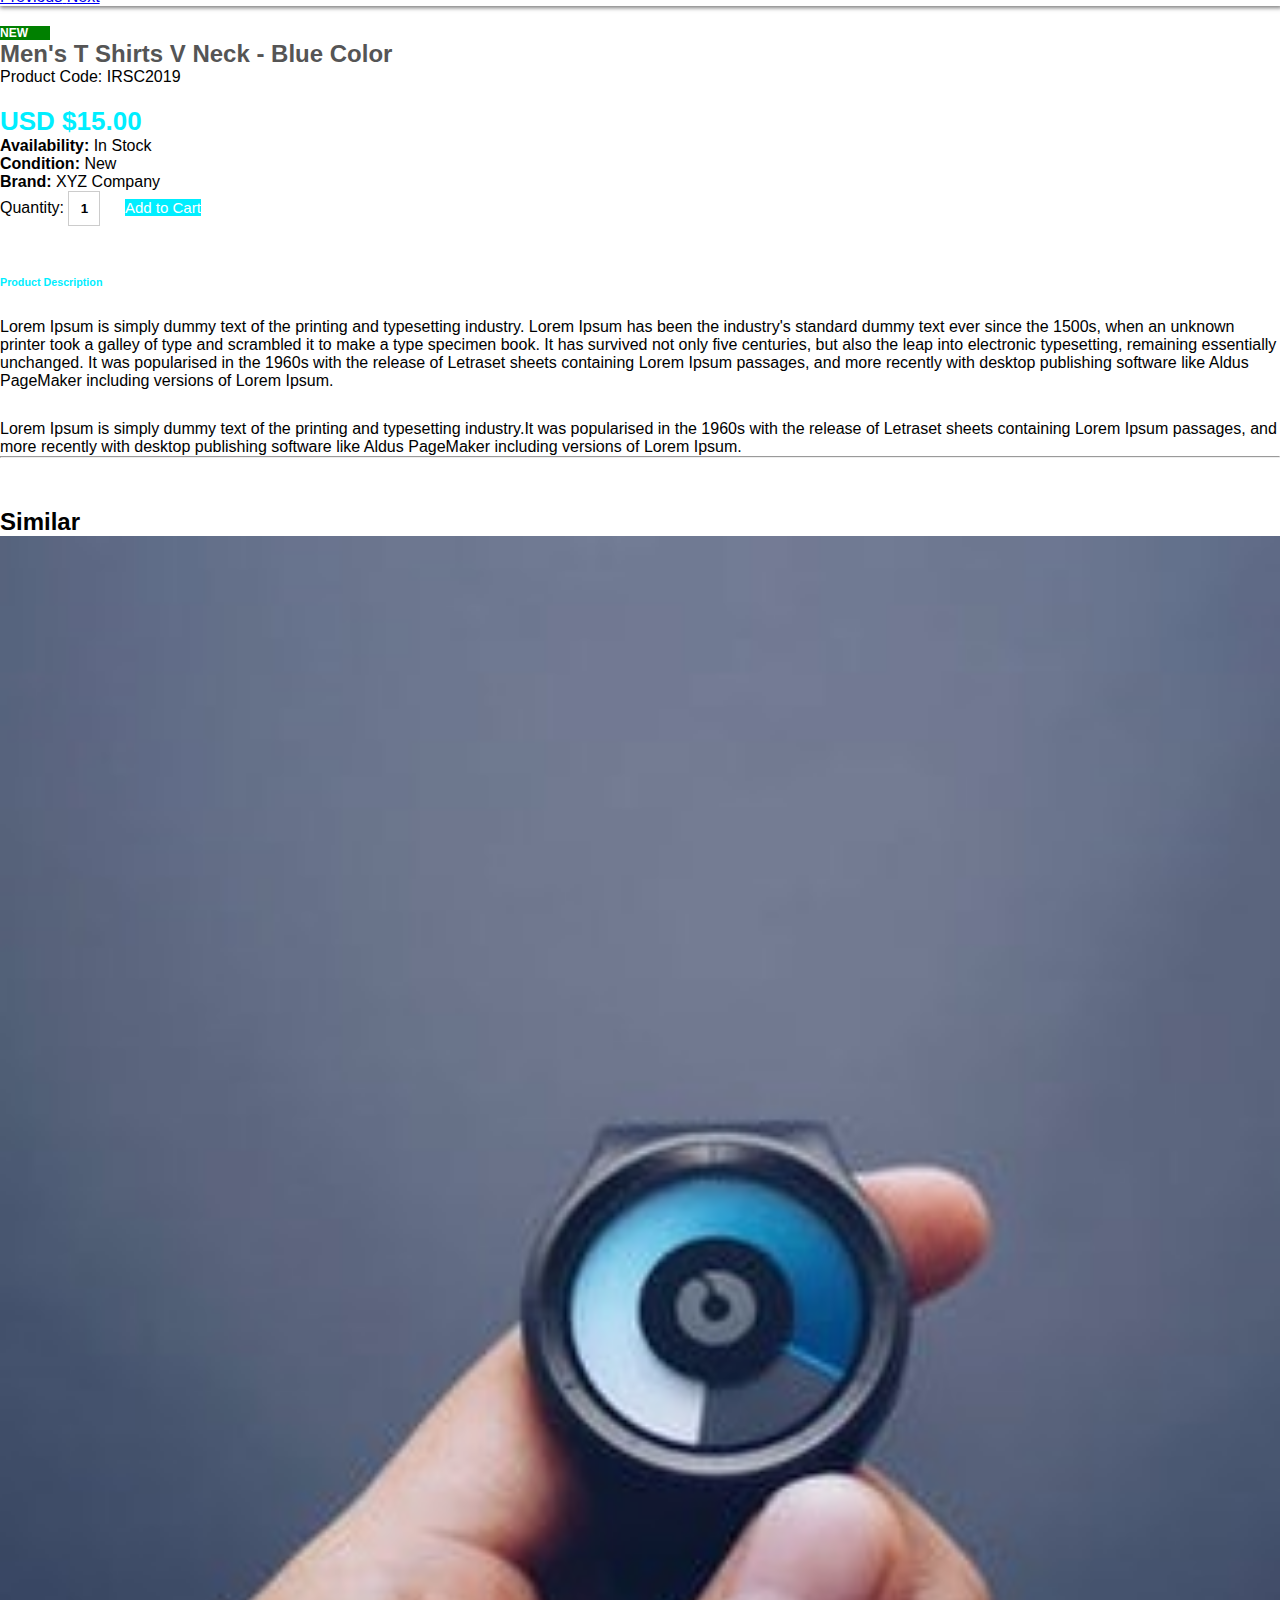
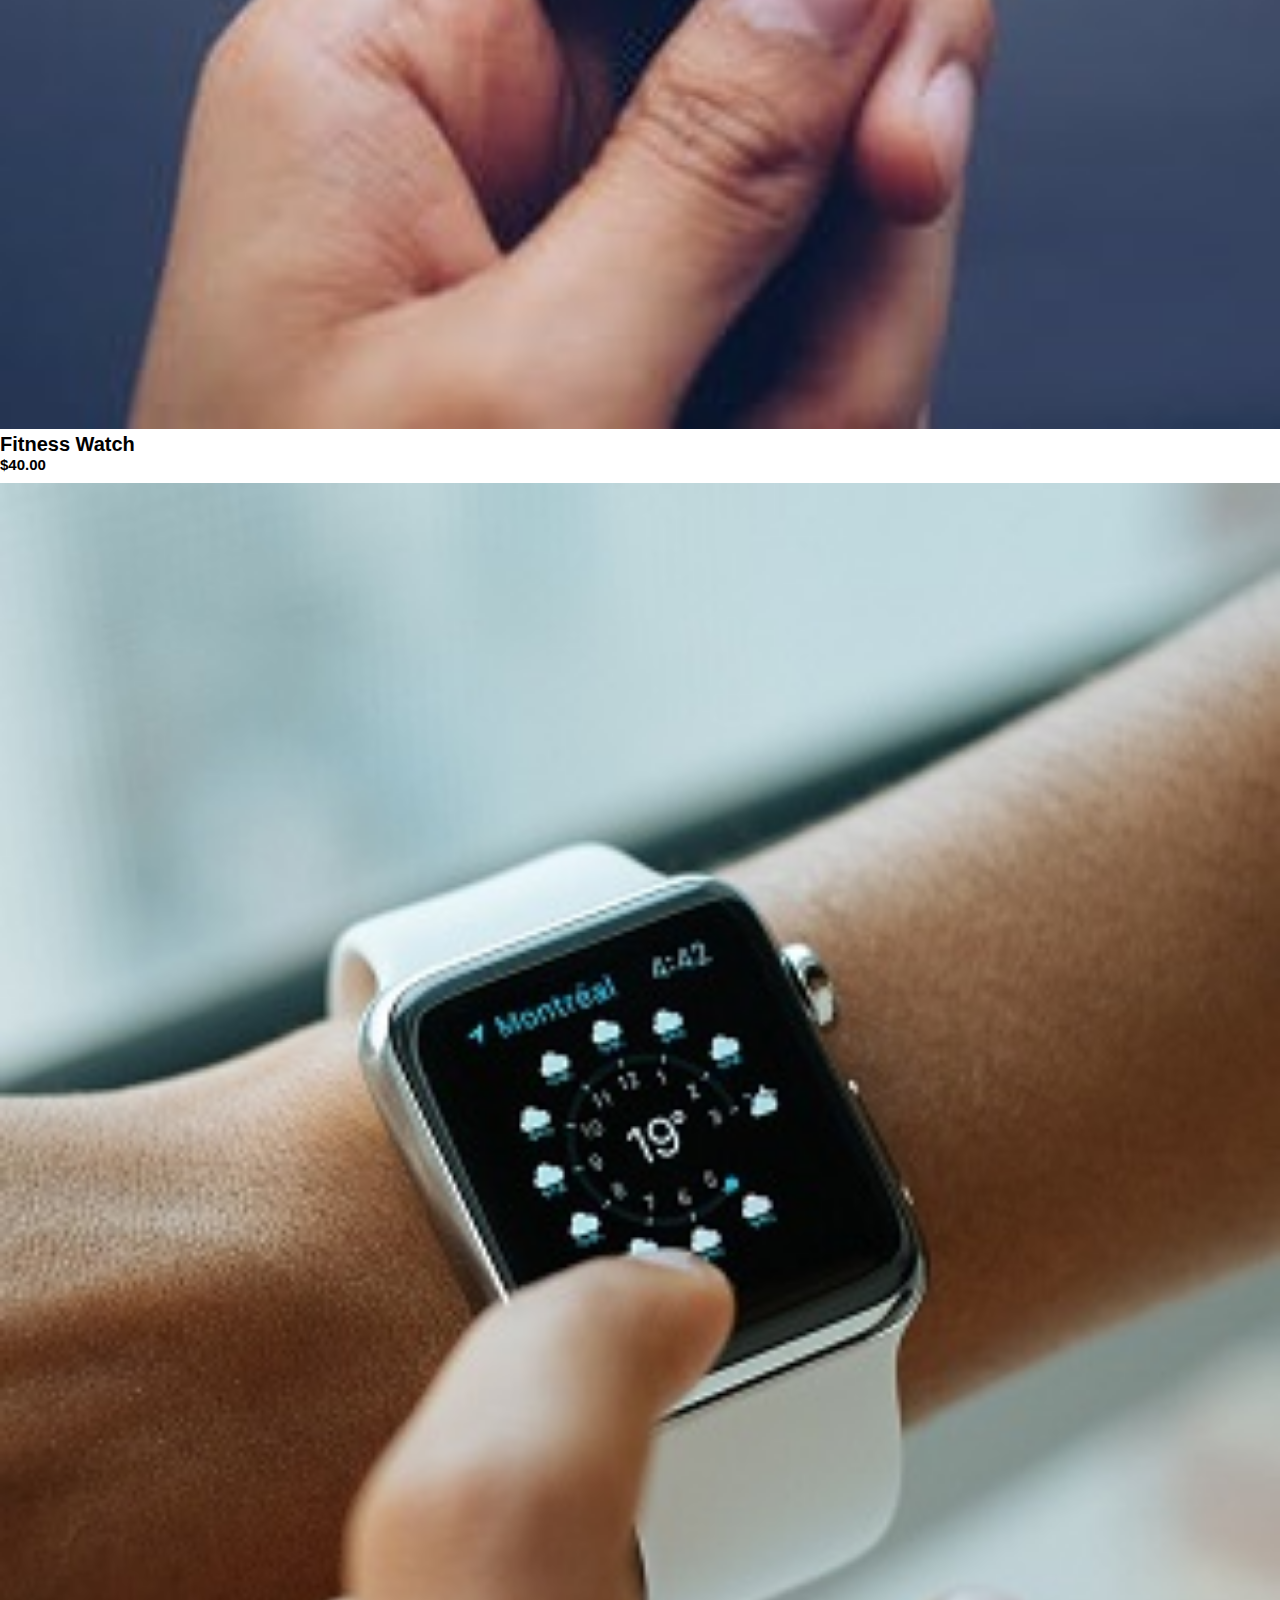
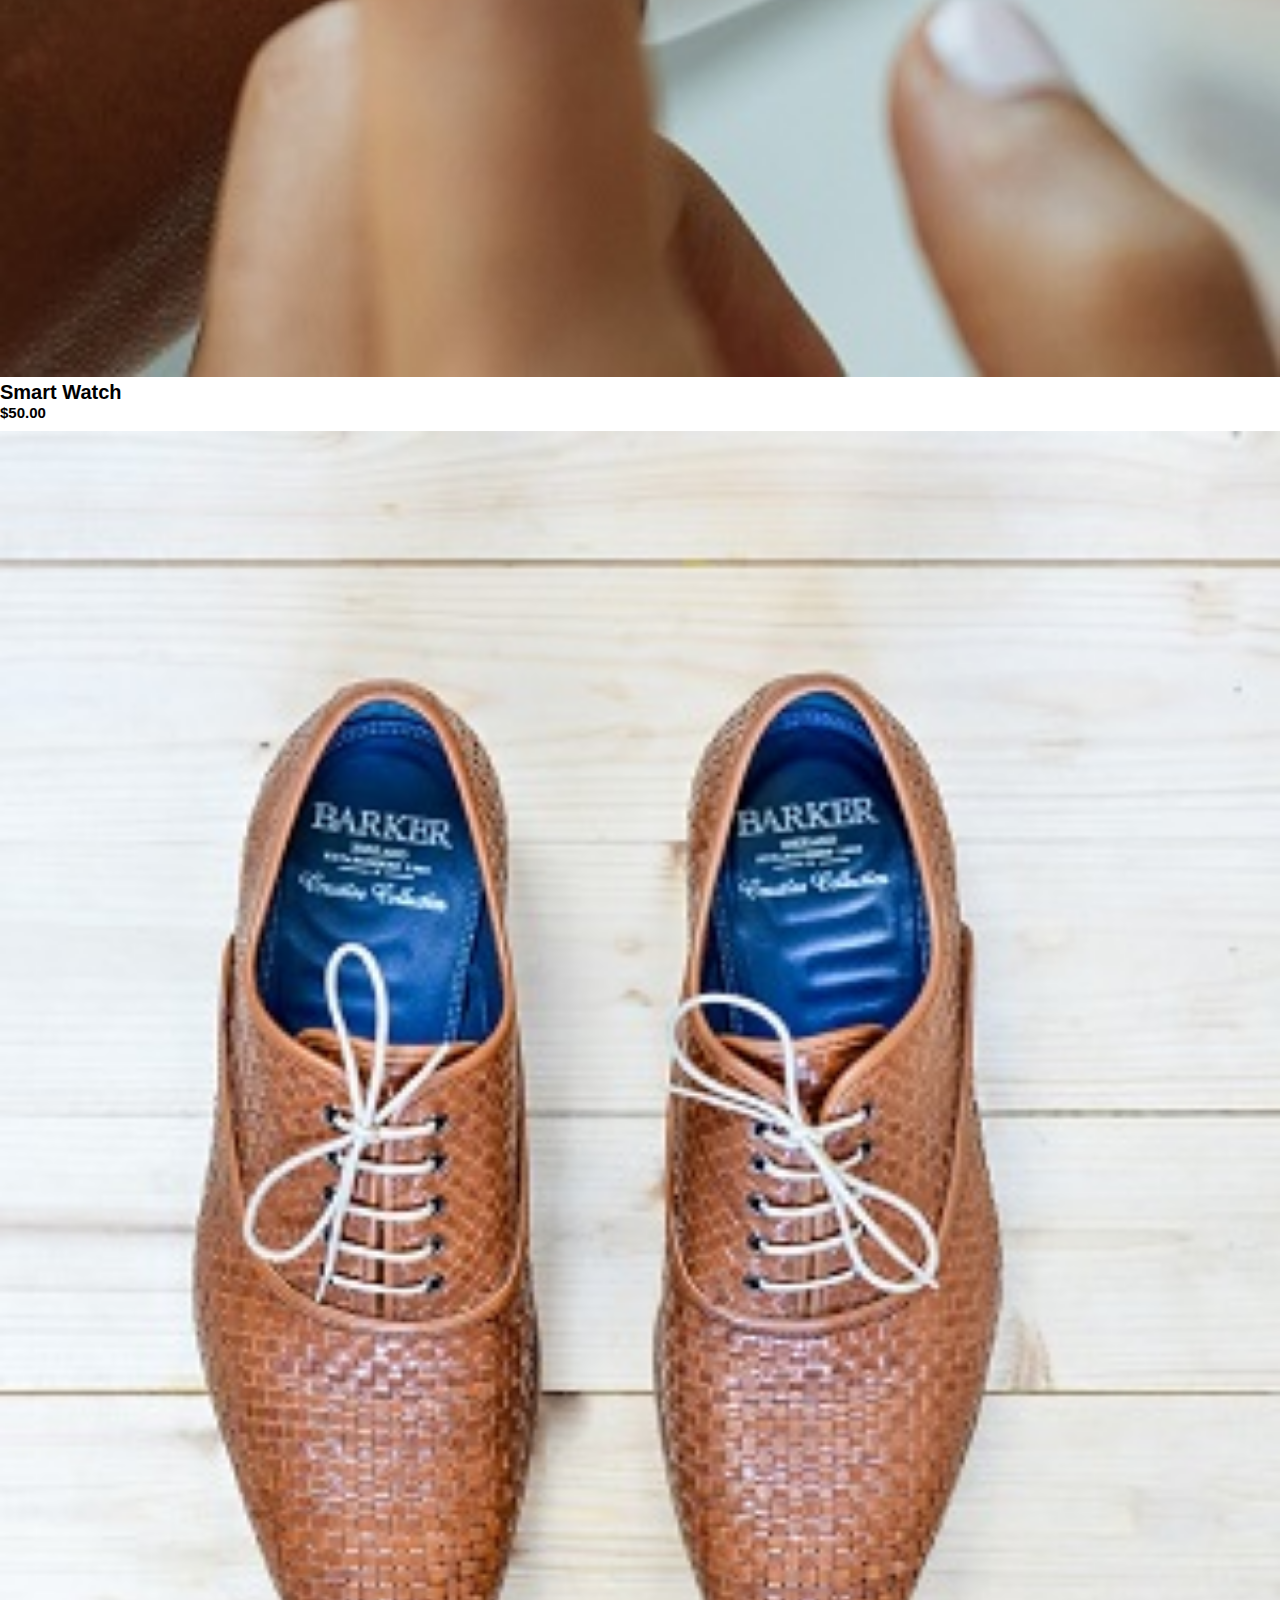
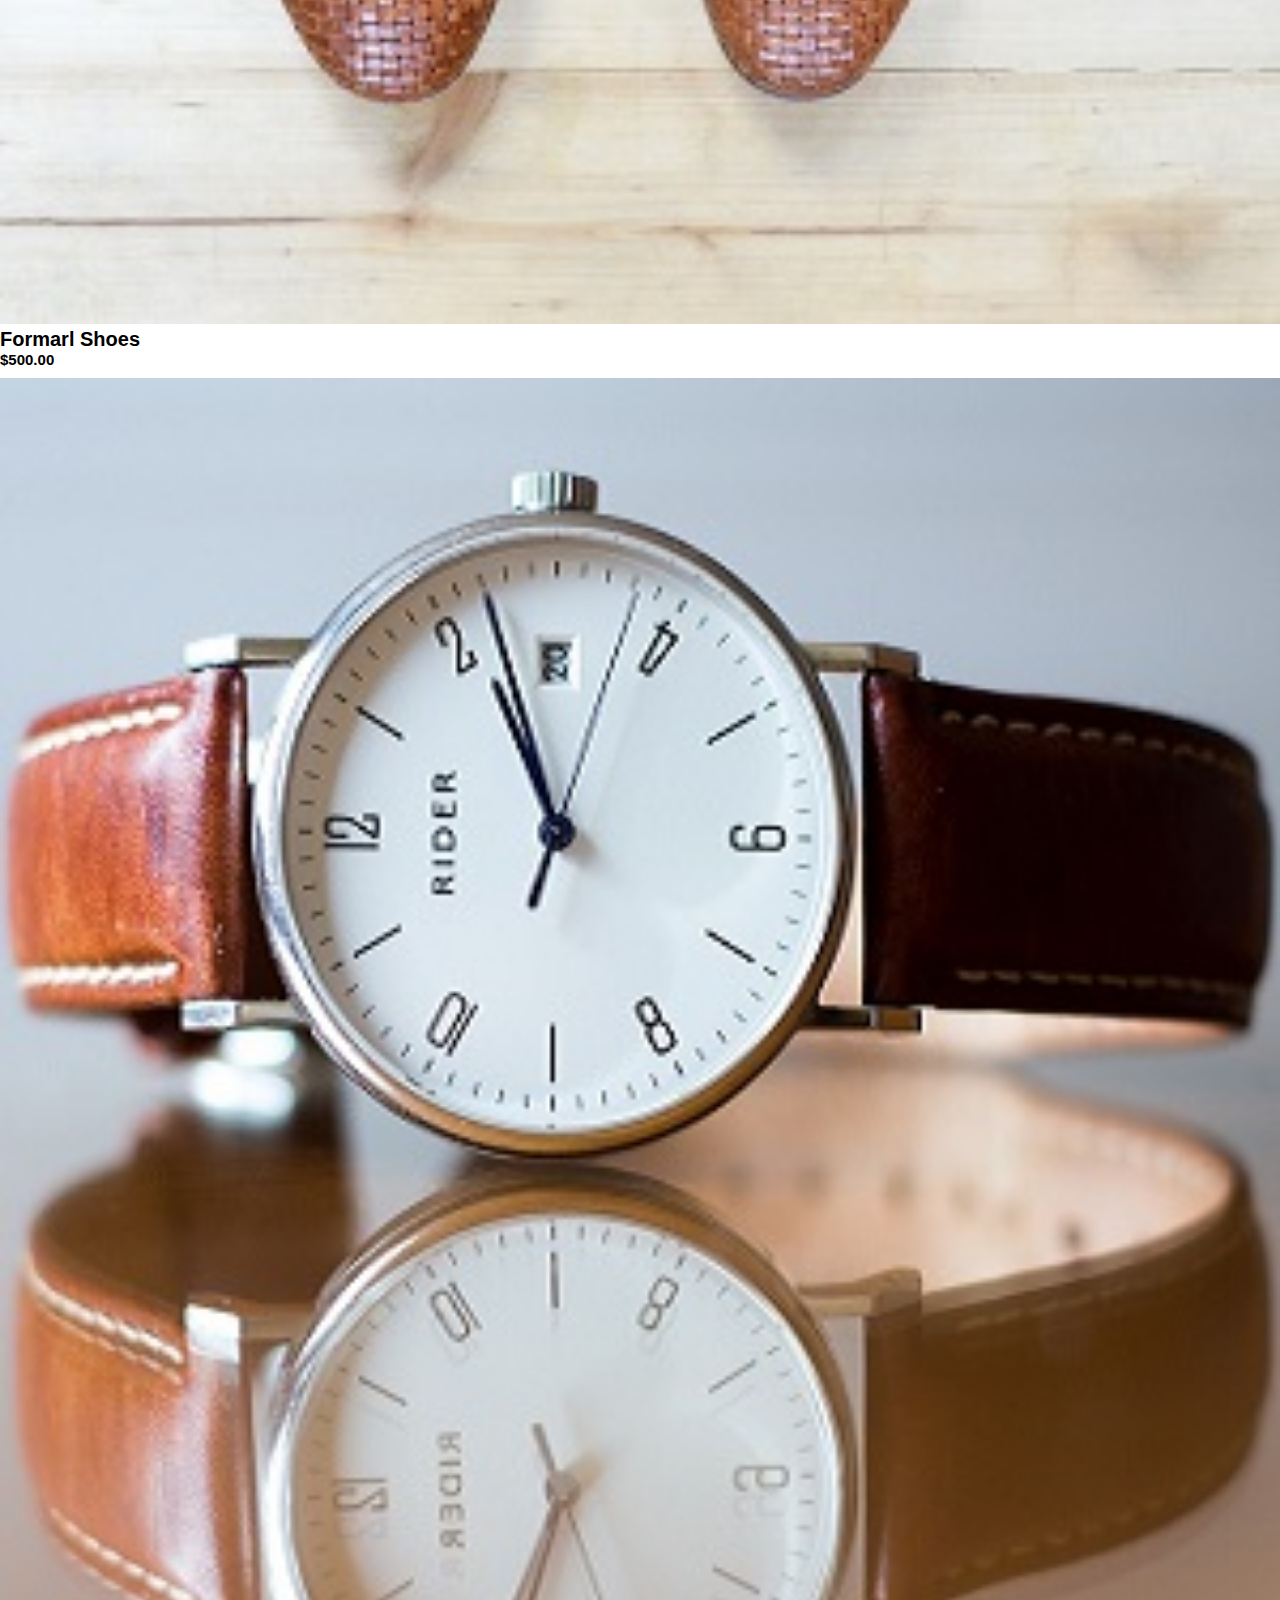
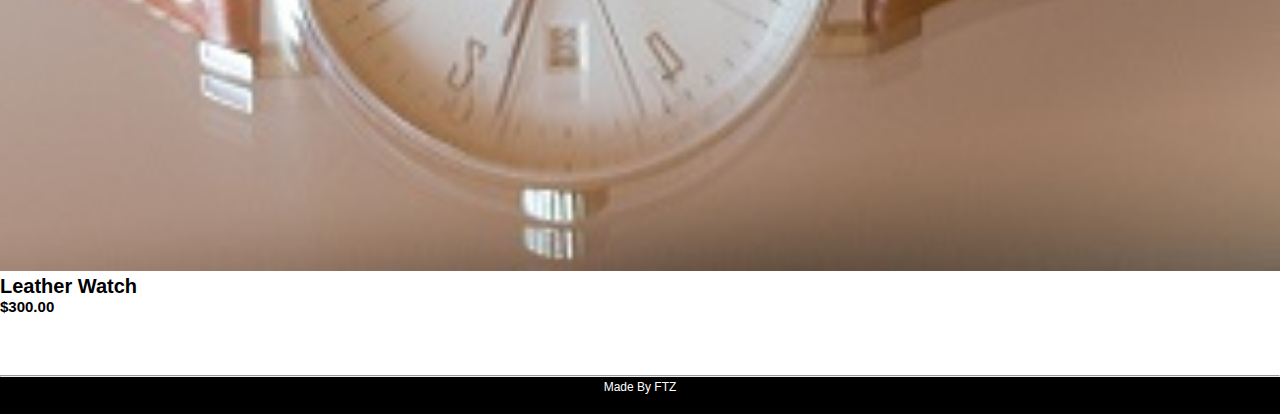
<file: product.html>
<!DOCTYPE html>
<html lang="en">

<head>
    <meta charset="UTF-8">
    <meta name="viewport" content="width=device-width, initial-scale=1.0">
    <meta http-equiv="X-UA-Compatible" content="ie=edge">
    <link rel="stylesheet" href="style.css">
    <link rel="stylesheet" href="https://stackpath.bootstrapcdn.com/bootstrap/4.1.3/css/bootstrap.min.css"
        integrity="sha384-MCw98/SFnGE8fJT3GXwEOngsV7Zt27NXFoaoApmYm81iuXoPkFOJwJ8ERdknLPMO" crossorigin="anonymous">
    <script src="https://code.jquery.com/jquery-3.3.1.slim.min.js"
        integrity="sha384-q8i/X+965DzO0rT7abK41JStQIAqVgRVzpbzo5smXKp4YfRvH+8abtTE1Pi6jizo"
        crossorigin="anonymous"></script>
    <script src="https://cdnjs.cloudflare.com/ajax/libs/popper.js/1.14.3/umd/popper.min.js"
        integrity="sha384-ZMP7rVo3mIykV+2+9J3UJ46jBk0WLaUAdn689aCwoqbBJiSnjAK/l8WvCWPIPm49"
        crossorigin="anonymous"></script>
    <script src="https://stackpath.bootstrapcdn.com/bootstrap/4.1.3/js/bootstrap.min.js"
        integrity="sha384-ChfqqxuZUCnJSK3+MXmPNIyE6ZbWh2IMqE241rYiqJxyMiZ6OW/JmZQ5stwEULTy"
        crossorigin="anonymous"></script>
    <link rel="stylesheet" href="https://use.fontawesome.com/releases/v5.8.1/css/all.css"
        integrity="sha384-50oBUHEmvpQ+1lW4y57PTFmhCaXp0ML5d60M1M7uH2+nqUivzIebhndOJK28anvf" crossorigin="anonymous">

    <title>ECommerce-Website</title>
</head>

<body>

    <div class="top-nav-bar">
        <div class="search-box">
            <i class="fas fa-bars" id="menu-btn" onclick="openmenu()"></i>
            <i class="fas fa-times" id="close-btn" onclick="closemenu()"></i>
            <img src="images/logo.png" class="logo">
            <input type="text" class="form-control">
            <span class="input-group-text"><i class="fas fa-search"></i></span>
        </div>
            <div class="menu-bar">
                <ul>
                    <li><a href="#">Add to cart</a></li>
                    <li><a href="#">Signup</a></li>
                    <li><a href="#">Login</a></li>
                </ul>
            </div>
            </div>

    <!---single product-->
    <section class="single-product">
        <div class="container">
            <div class="row">
                <div class="col-md-5">
                    <div id="product-slider" class="carousel slide carousel-fade" data-ride="carousel">
                        <div class="carousel-inner">
                            <div class="carousel-item active">
                                <img src="images/pic-1.jpg" class="d-block">
                            </div>
                            <div class="carousel-item">
                                <img src="images/pic-2.jpg" class="d-block">
                            </div>
                            <div class="carousel-item">
                                <img src="images/pic-3.jpg" class="d-block">
                            </div>
                            <a class="carousel-control-prev" href="#product-slider" role="button" data-slide="prev">
                                <span class="carousel-control-prev-icon" aria-hidden="true"></span>
                                <span class="sr-only">Previous</span>
                            </a>
                            <a class="carousel-control-next" href="#product-slider" role="button" data-slide="next">
                                <span class="carousel-control-next-icon" aria-hidden="true"></span>
                                <span class="sr-only">Next</span>
                            </a>
                        </div>
    
                    </div>
                </div>
    
                <div class="col-md-7">
                    <p class="new-arrival text-center">NEW</p>
                    <h2>Men's T Shirts V Neck - Blue Color</h2>
                    <p>Product Code: IRSC2019</p>
    
                    <i class="fa fa-star"></i>
                    <i class="fa fa-star"></i>
                    <i class="fa fa-star"></i>
                    <i class="fa fa-star"></i>
                    <i class="fa fa-star-half-o"></i>
    
                    <p class="price">USD $15.00</p>
                    <p><b>Availability:</b> In Stock</p>
                    <p><b>Condition:</b> New</p>
                    <p><b>Brand:</b> XYZ Company</p>
                    <label>Quantity: </label>
                    <input type="text" value="1">
                    <button type="button" class="btn btn-primary">Add to Cart</button>
                </div>
            </div>
        </div>
    </section>
    
    <!------------product-description-------------->
    
    <section class="product-description">
        <div class="container">
            <h6>Product Description</h6>
            <p>Lorem Ipsum is simply dummy text of the printing and typesetting industry. Lorem Ipsum has been the industry's standard
            dummy text ever since the 1500s, when an unknown printer took a galley of type and scrambled it to make a type specimen
            book. It has survived not only five centuries, but also the leap into electronic typesetting, remaining essentially
            unchanged. It was popularised in the 1960s with the release of Letraset sheets containing Lorem Ipsum passages, and more
            recently with desktop publishing software like Aldus PageMaker including versions of Lorem Ipsum.</p>
            <p>Lorem Ipsum is simply dummy text of the printing and typesetting industry.It was popularised in the 1960s with the release of Letraset sheets containing Lorem Ipsum passages, and more
            recently with desktop publishing software like Aldus PageMaker including versions of Lorem Ipsum.</p>
    
            <hr>
        </div>
    
        <div class="container">
            <div class="title-box">
                <h2>Similar</h2>
            </div>
            <div class="row">
                <div class="col-md-3">
                    <div class="product-top">
                        <a href="product.html"><img src="images/product1.jpg"></a>
                        <div class="overlay-right">
                            <button type="button" class="btn btn-secondary" title="Quick Shop">
                                <i class="fa fa-eye"></i>
                            </button>
                            <button type="button" class="btn btn-secondary" title="Add to Wishlist">
                                <i class="fa fa-heart-o"></i>
                            </button>
                            <button type="button" class="btn btn-secondary" title="Add to Cart">
                                <i class="fa fa-shopping-cart"></i>
                            </button>
                        </div>
                    </div>
                    <div class="product-bottom text-center">
                        <i class="fa fa-star"></i>
                        <i class="fa fa-star"></i>
                        <i class="fa fa-star"></i>
                        <i class="fa fa-star"></i>
                        <i class="fa fa-star-half-o"></i>
                        <h3>Fitness Watch</h3>
                        <h5>$40.00</h5>
                    </div>
                </div>
    
                <div class="col-md-3">
                    <div class="product-top">
                        <a href="product.html"><img src="images/product2.jpg"></a>
                        <div class="overlay-right">
                            <button type="button" class="btn btn-secondary" title="Quick Shop">
                                <i class="fa fa-eye"></i>
                            </button>
                            <button type="button" class="btn btn-secondary" title="Add to Wishlist">
                                <i class="fa fa-heart-o"></i>
                            </button>
                            <button type="button" class="btn btn-secondary" title="Add to Cart">
                                <i class="fa fa-shopping-cart"></i>
                            </button>
                        </div>
                    </div>
                    <div class="product-bottom text-center">
                        <i class="fa fa-star"></i>
                        <i class="fa fa-star"></i>
                        <i class="fa fa-star"></i>
                        <i class="fa fa-star"></i>
                        <i class="fa fa-star"></i>
                        <h3>Smart Watch</h3>
                        <h5>$50.00</h5>
                    </div>
                </div>
    
                <div class="col-md-3">
                    <div class="product-top">
                        <a href="product.html"><img src="images/product3.jpg"></a>
                        <div class="overlay-right">
                            <button type="button" class="btn btn-secondary" title="Quick Shop">
                                <i class="fa fa-eye"></i>
                            </button>
                            <button type="button" class="btn btn-secondary" title="Add to Wishlist">
                                <i class="fa fa-heart-o"></i>
                            </button>
                            <button type="button" class="btn btn-secondary" title="Add to Cart">
                                <i class="fa fa-shopping-cart"></i>
                            </button>
                        </div>
                    </div>
                    <div class="product-bottom text-center">
                        <i class="fa fa-star"></i>
                        <i class="fa fa-star"></i>
                        <i class="fa fa-star"></i>
                        <i class="fa fa-star"></i>
                        <i class="fa fa-star"></i>
                        <h3>Formarl Shoes</h3>
                        <h5>$500.00</h5>
                    </div>
                </div>
    
                <div class="col-md-3">
                    <div class="product-top">
                        <a href="product.html"><img src="images/product4.jpg"></a>
                        <div class="overlay-right">
                            <button type="button" class="btn btn-secondary" title="Quick Shop">
                                <i class="fa fa-eye"></i>
                            </button>
                            <button type="button" class="btn btn-secondary" title="Add to Wishlist">
                                <i class="fa fa-heart-o"></i>
                            </button>
                            <button type="button" class="btn btn-secondary" title="Add to Cart">
                                <i class="fa fa-shopping-cart"></i>
                            </button>
                        </div>
                    </div>
                    <div class="product-bottom text-center">
                        <i class="fa fa-star"></i>
                        <i class="fa fa-star"></i>
                        <i class="fa fa-star"></i>
                        <i class="fa fa-star-half-o"></i>
                        <i class="fa fa-star-o"></i>
                        <h3>Leather Watch</h3>
                        <h5>$300.00</h5>
                    </div>
                </div>
    
            </div>
        </div>
    
    </section>
                <section class="footer">
                    <div class="container tex-center">
                        
                        </div>
                        <hr>
                        <p class="copyright">Made By <i class="fa fa-heart-o"></i> FTZ</p>
                    </div>
                </section>


</body>
</html>
</file>
<file: style.css>
*
{
    margin:0;
    padding: 0;
}

body
{
background-color: f1f3f4;
font-family: sans-serif;
}

.top-nav-bar{
    height: 57px;
    top: 0;
    position: sticky;
    background: #ffffff;
    margin-bottom: 20px;
    border-bottom: 3px solid rgb(0, 238, 255);
    z-index: 2;
}
.logo{
    height: 40px;
    margin: 5px 10px
}
.form-control{
    margin-top: 10px;
    margin-left: 30px;
    border: 1px solid rgb(0, 238, 255) !important;
    border-top-left-radius: 20px !important;
    border-bottom-left-radius: 20px !important;
    border-top-right-radius: 0px !important;
    border-bottom-right-radius: 0px !important;
    box-shadow: none !important;
}
.input-group-text{
    background: rgb(0, 238, 255) !important;
    border: 1px solid rgb(0, 238, 255) !important;
    margin: 8.5px 10px 3px 0 !important;
    border-top-left-radius: 0px !important;
    border-bottom-left-radius: 0px !important;
    border-top-right-radius: 20px !important;
    border-bottom-right-radius: 20px !important;
    cursor: pointer;
}
.search-box{
    display: inline-flex;
    width: 60%;
}
.fa-search{
    color: #ffffff;
}

.menu-bar
{
    width: 40%;
    height: 57px;
    float: right;
}
.menu-bar ul
{
    display: inline-flex;
    float: right;
}
.menu-bar ul li
{
    border-left: 1px solid #fff;
    list-style-type: none;
    padding: 15px 35px;
    text-align: center;
    background-color: rgb(0, 238, 255);
    cursor: pointer;
    
}

/* nav bar responsive */
@media only screen and (max-width: 980px)
{
    .top-nav-bar
    {
        height: 118px;
        border-bottom: 0;
    }
    .search-box
    {
        width: 100%;
    }
    .menu-bar
    {
        width: 100%;
    }
    .menu-bar ul
    {
        margin: 10px 0;
        width: 100%;
    }
    .menu-bar ul li
    {
        height: 57px;
        width: 100%;
    } 
}

.side-menu{
    height: 79%;
    width: 15%;
    font-size: 14px;
    float: left;
    z-index: 2;
    background-color: #dddddd;
}
.side-menu ul{
    margin-left: 10px; 
}
.side-menu ul li{
    list-style-type: none;
    font-weight: bold;
    margin-top: 10px;
    cursor: pointer;
}
.side-menu ul li:hover{
    color: rgb(0, 238, 255);
}
.side-menu ul li ul{
    display: none;
    z-index: 10;
    top: 77px;
}
.side-menu ul li:hover ul{
    display: block;
    height: 400px;
    margin-left: 14%;
    padding: 0 100px 10px 10px;
    position:fixed;
    background: #ececec;
    box-shadow: 1px 1px 4px 1px rgba(0, 0, 0, 0.5);
}
.fa-angle-right{
    margin-top: 4px;
    margin-right: 8px;
    float: right;
}
#menu-btn,#close-btn {
    font-size: 30px;
    margin: 10px;
    color: rgb(0, 238, 255);
    display: none;

}
@media only screen and (max-width: 980px)
{
    .side-menu
    {
        width: 34%;
        z-index: 20;
        top: 133px;
        position: fixed;
        font-size: 12px;  
        display: none;
        background: #f1f3f4;
        display: none;
    }
    .side-menu ul li ul
    {
        top: 133px;
    }
    .side-menu ul li:hover ul
    {
        margin-left: 31%;
    }
    #menu-btn
    {
        display: block;
    }
}
/*-----slider css----------***/
.slider{
    width: 80%;
    margin-left: 15%;
    padding: 0 10px;

}
.carousel{
    box-shadow: 1px 1px 4px 1px rgba(0,0,0,0.5);
}
/* .carousel:hover {
    transform: scale(1.1);
} */
.carousel-inner{
    z-index: 1 !important;
}
@media only screen and (max-width: 980px)
{
    .slider
    {
        width: 100%;
        margin-left: 0;
    }
}

/*feature-categries*/
.feature-categries{
    margin: 50px 0;
}
.feature-categries img {
    width: 100%;
    padding: 20px 0;
    transition: 1s;
    cursor: pointer;
}
.feature-categries img:hover{
transform: scale(1.1);
}

/*------- tittle-----------*/
.tittle-box{
    background: rgb(0, 238, 255);
    color: #fff;
    width: 180px;
    padding: 4px 10px;
    height: 40px;
    margin-bottom: 30px;
    display: flex;
}
.tittle-box h2{
    font-size: 25px;
}
.tittle-box::after{
    content: '';
    border-top: 40px solid rgb(0, 238, 255);
    border-right: 50px solid transparent;
    position: absolute;
    display: flex;
    margin-top: -4px;
    margin-left: 170px;
}

/*product-top css*/
.product-top img
{
    width: 100%;
}
.overlay-right
{
    display: block;
    opacity: 0;
    position: absolute;
    top: 10%;
    margin-left: 0;
    width: 70px;
}
.overlay-right .fa
{
    cursor: pointer;
    background-color: #fff;
    color: #000;
    height: 35px;
    width: 35px;
    font-size: 20px;
    padding: 7px;
    margin-top: 5%;
    margin-bottom: 5%;
}
.overlay-right .btn-secondary
{
    background: none !important;
    border: none !important;
    box-shadow: none !important;
}
.product-top:hover .overlay-right
{
    opacity: 1;
    margin-left: 5%;
    transition: 0.5s;
}


.product-bottom .fa
{
    color: rgb(0, 238, 255);
    font-size: 10px;
}
.product-bottom h3
{
    font-size: 20px;
    font-weight: bold;
}
.product-bottom h5
{
    font-size: 15px;
    padding-bottom: 10px;
}
.new-products
{
    margin: 50px 0;
}

/* website-feature */
.website-features
{
   margin: 60px 0;
}

.website-features img
{
    width: 20%;
}
.feature-text
{
    margin-top: 10px;
    float: right;
    width: 80%;
    padding-left: 20px;
}
.feature-box
{
    padding-top: 20px;
}

.footer
{
    margin-top: 50px;
    background: #000;
    color: #fff;
}
.footer h1
{
    font-size: 15px;
    margin: 25px 0;
}
.footer p
{
    font-size: 12px;
}
.copyright
{
    margin-bottom: -80px;
    text-align: center;
    font-size: 15px;
    padding-bottom: 20px;
}
.fa-heart-o
{
    color: red;
    font-size: 15px;
}
.footer hr
{
    margin-top: 10px;
    background-color: #ccc;
}
.footer-image img
{
    width: 150px;
}
.footer .row .fa
{
    padding-right: 20px;
    font-size: 15px;
}

/*----------------single-product---------------*/
.single-product
{
    margin-top: 70px;
}
.new-arrival
{
    background: green;
    width: 50px;
    color: #fff;
    font-size: 12px;
    font-weight: bold;
    margin-top: 20px;
}
.col-md-7 h2
{
    color: #555;
}
.single-product .fa
{
    color: rgb(0, 238, 255);
}
.single-product .price
{
    color: rgb(0, 238, 255);
    font-size: 26px;
    font-weight: bold;
    padding-top: 20px;
}
.single-product input
{
    border: 1px solid #ccc;
    font-weight: bold;
    height: 33px;
    text-align: center;
    width: 30px;
}

.single-product .btn-primary
{
    background: rgb(0, 238, 255) !important;
    color: #fff;
    font-size: 15px;
    margin-left: 20px;
    border: none;
    box-shadow: none !important;
}
/*--------------product-description---------------*/
.product-description h6
{
    margin-top: 50px;
    color: rgb(0, 238, 255);
}
.product-description p
{
    margin-top: 30px;
}
.product-description hr
{
    margin-bottom: 50px;
}
</file>
